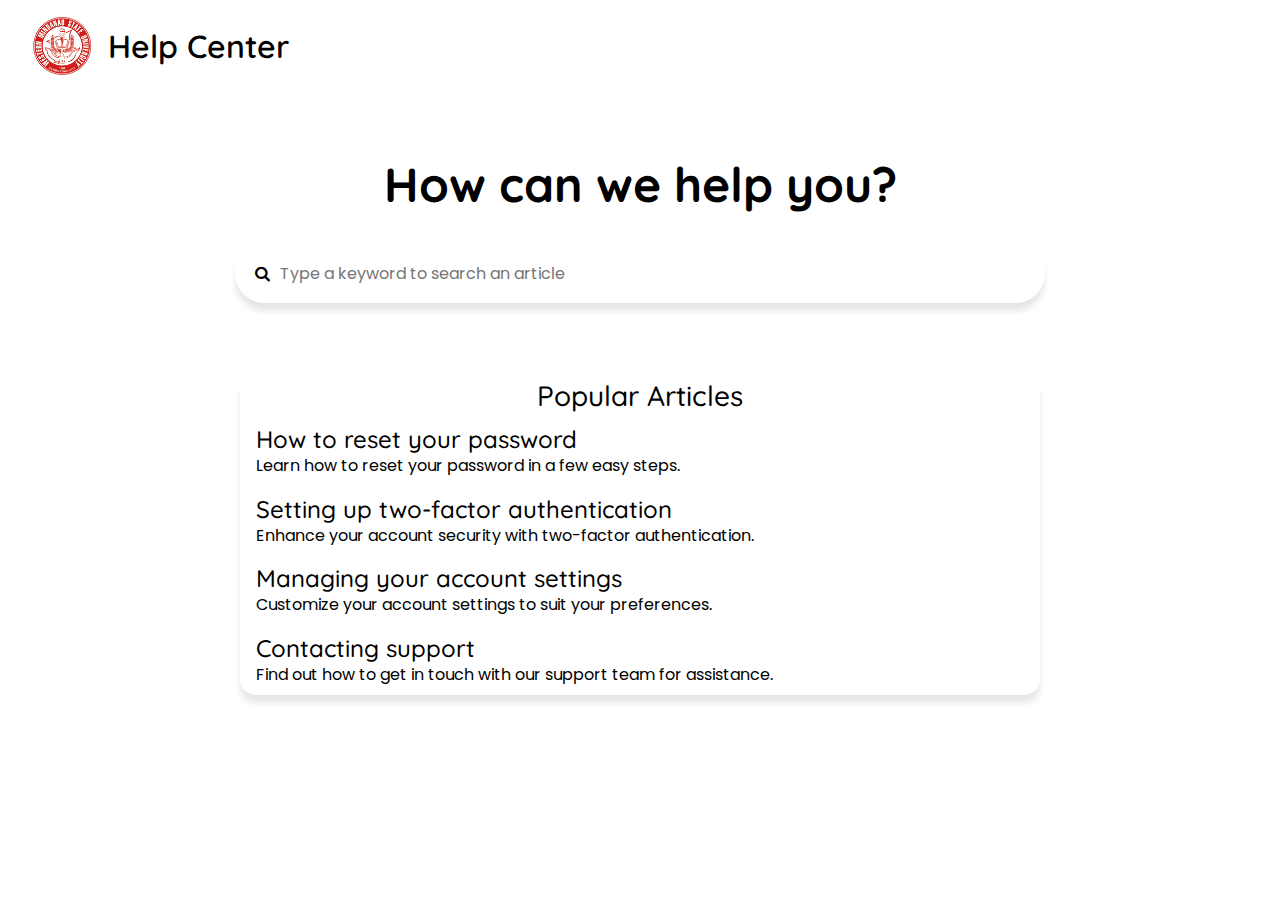
<file: index.html>
<!DOCTYPE html>
<html lang="en">
  <head>
    <meta charset="UTF-8" />
    <meta name="viewport" content="width=device-width, initial-scale=1.0" />
    <title>WMSU Help Center</title>
    <link rel="stylesheet" href="font/font-icons/css/font-icons.css" />

    <link rel="stylesheet" href="general.css" />
    <link rel="stylesheet" href="style.css">
    <link rel="shortcut icon" href="image/wmsu-logo.png" type="image/x-icon">
  </head>
  <body>
    <nav>
      <div class="logoDiv">
        <img src="image/wmsu-logo.png" alt="wmsu-logo" class="logo" />
        <h3>Help Center</h3>
      </div>
      <!-- <div class="actionBtns">
        
        <button class="searchBtn">
          <i class="icon-search"></i>
        </button>
      </div> -->
    </nav>
    <main>
      <section class="hero">
        <h1>How can we help you?</h1> 

        <div class="searchBar">
          <input type="text" placeholder="Type a keyword to search an article" />
          <i class="icon-search"></i>
        </div>

        <div class="popular-articles">
          <h4>Popular Articles</h4>
          <div class="articles">
            <a href="#" class="article">
              <h5>How to reset your password</h5>
              <p>Learn how to reset your password in a few easy steps.</p>
            </a>
            <a href="#" class="article">
              <h5>Setting up two-factor authentication</h5>
              <p>Enhance your account security with two-factor authentication.</p>
            </a>
            <a href="#" class="article">
              <h5>Managing your account settings</h5>
              <p>Customize your account settings to suit your preferences.</p>
            </a>
            <a href="#" class="article">
              <h5>Contacting support</h5>
              <p>Find out how to get in touch with our support team for assistance.</p>
            </a>
          </div>
      </section>
    </main>
  </body>
</html>
</file>
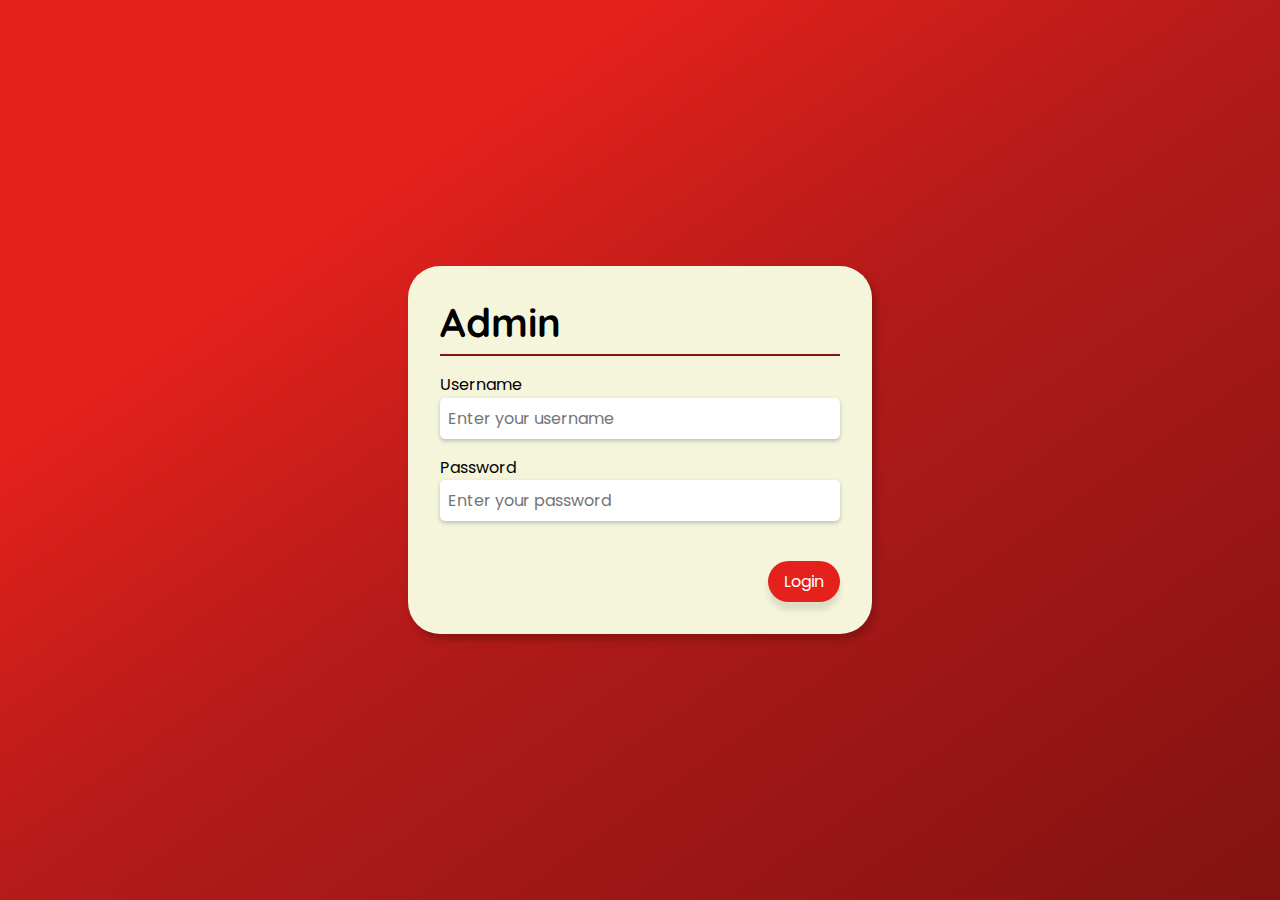
<file: admin/index.html>
<!DOCTYPE html>
<html lang="en">
  <head>
    <meta charset="UTF-8" />
    <meta name="viewport" content="width=device-width, initial-scale=1.0" />
    <title>Admin - Login</title>
    <link rel="stylesheet" href="../general.css" />
    <link rel="stylesheet" href="style.css" />
  </head>
  <body>
    <main>
      <div class="login-container">
        <h2>Admin</h2>
        <form action="#" method="post">
          <div class="input-group">
            <label for="username">Username</label>
            <input
              type="text"
              id="username"
              name="username"
              placeholder="Enter your username"
              required
            />
          </div>
          <div class="input-group">
            <label for="password">Password</label>
            <input
              type="password"
              id="password"
              name="password"
              placeholder="Enter your password"
              required
            />
          </div>
          <div class="btn">
            <button type="submit" class="login-btn">Login</button>
          </div>
        </form>
      </div>
    </main>
  </body>
</html>
</file>
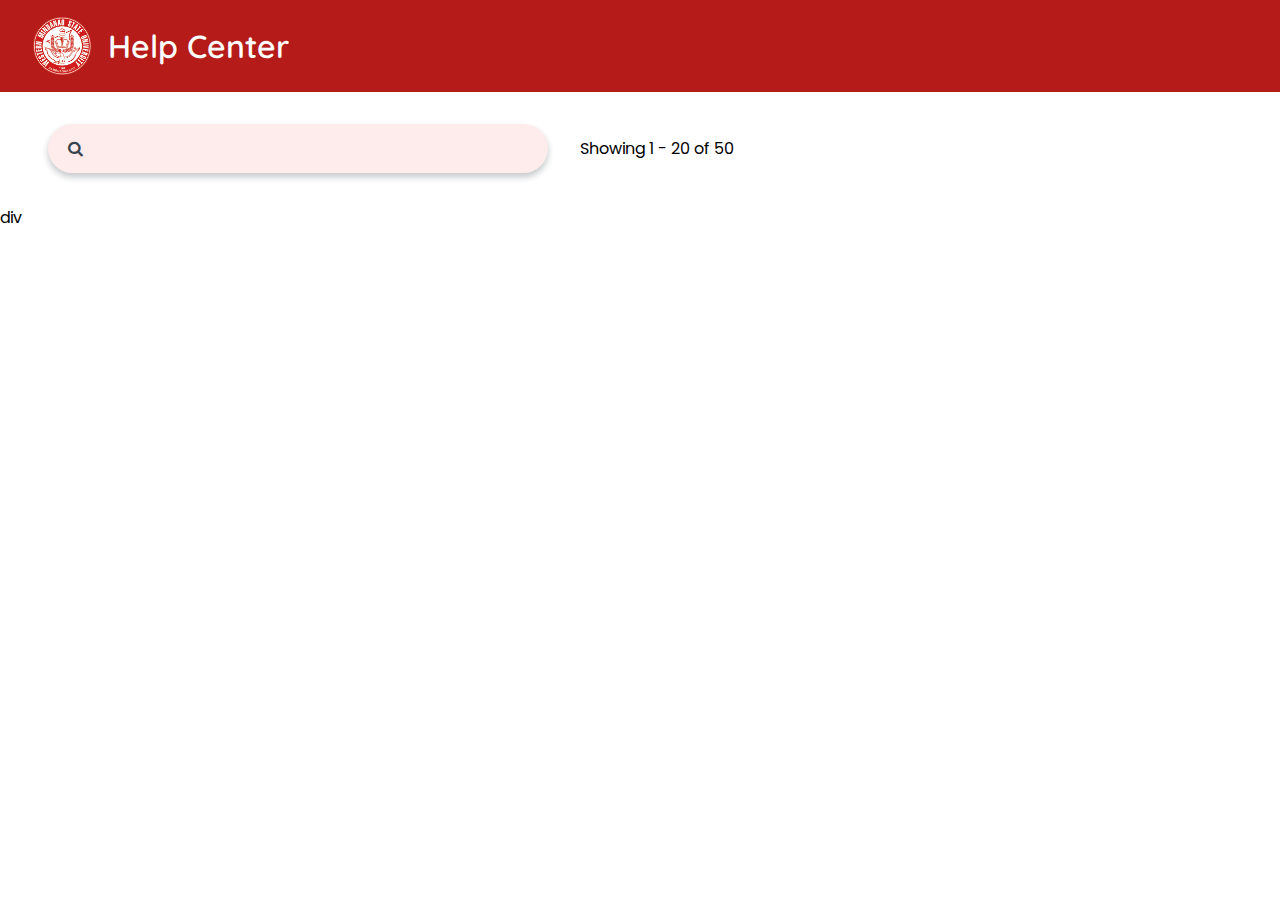
<file: list-display/index.html>
<!DOCTYPE html>
<html lang="en">
  <head>
    <meta charset="UTF-8" />
    <meta name="viewport" content="width=device-width, initial-scale=1.0" />
    <title>Document</title>

    <link rel="stylesheet" href="../general.css" />
    <link rel="stylesheet" href="../nav.css" />
    <link rel="stylesheet" href="../font/font-icons/css/font-icons.css" />
    <link rel="stylesheet" href="style.css" />
  </head>
  <body>
    <nav>
      <div class="logoDiv">
        <img src="../image/wmsu-logo.png" alt="wmsu-logo" class="logo" />
        <h3>Help Center</h3>
      </div>
      <!-- <div class="actionBtns">
        <button class="searchBtn">
          <i class="icon-search"></i>
        </button>
      </div> -->
    </nav>
    <main>
      <div class="searchDiv">
        <div class="searchBar">
          <input type="text" name="search" id="search" />
          <i class="icon-search"></i>
        </div>
        <p>Showing 1 - 20 of 50</p>
      </div>

      div
    </main>
  </body>
</html>
</file>
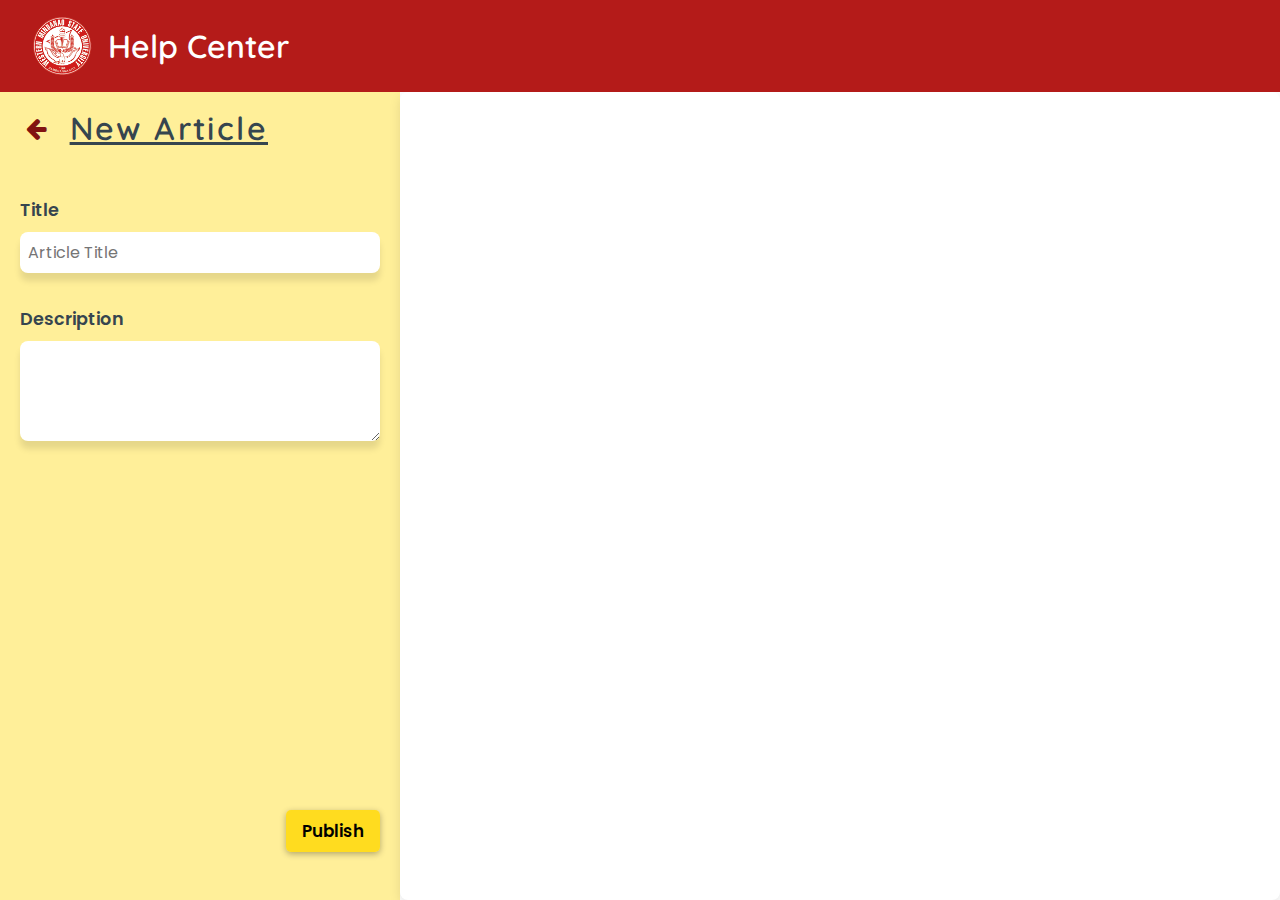
<file: admin/article-editor/index.html>
<!DOCTYPE html>
<html lang="en">
  <head>
    <meta charset="UTF-8" />
    <meta name="viewport" content="width=device-width, initial-scale=1.0" />
    <title>Editor</title>
    <!-- Include Quill's CSS -->
    <link
      href="https://cdn.quilljs.com/1.3.6/quill.snow.css"
      rel="stylesheet"
    />
    <link rel="stylesheet" href="../../general.css" />
    <link rel="stylesheet" href="../../nav.css" />
    <link rel="stylesheet" href="../../font/font-icons/css/font-icons.css" />
    <link rel="stylesheet" href="style.css" />
  </head>
  <body>
    <nav>
      <div class="logoDiv">
        <img src="../../image/wmsu-logo.png" alt="wmsu-logo" class="logo" />
        <h3>Help Center</h3>
      </div>
      <!-- <div class="actionBtns">
        <button class="searchBtn">
          <i class="icon-search"></i>
        </button>
      </div> -->
    </nav>
    <main>
      <div class="container">
        <section class="basics-section">
          <div class="subheader">
            <button type="button" id="backBtn">
              <i class="icon-left-big"></i>
            </button>
            <h3>New Article</h3>
          </div>
          <form action="#" method="post">
            <div class="input-group">
              <label for="title-article">Title</label>
              <input
                type="text"
                name="title-article"
                id="title-article"
                placeholder="Article Title"
              />
            </div>
            <div class="input-group">
              <label for="desc-article">Description</label>
              <textarea name="desc-article" id="desc-article"></textarea>
            </div>
          </form>
          <div class="actionBtns">
            <button type="button" id="publishBtn">Publish</button>
          </div>
        </section>
        <section class="editor-section">
          <div class="document-container">
            <!-- Wrap the editor in a form element -->
            <form id="article-form" action="/submit-article" method="post">
              <!-- The Quill editor container -->
              <div
                id="editor-container"
                aria-placeholder="Type Anything..."
              ></div>
              <!-- Submit button -->
            </form>
          </div>
        </section>
      </div>
    </main>

    <!-- Include Quill's JavaScript -->
    <script src="https://cdn.quilljs.com/1.3.6/quill.js"></script>
    <script>
      console.log("Screen width:", window.innerWidth + "px");
      const docContainer = document.querySelector(".document-container");
      const nav = document.querySelector("nav");
      if (docContainer && nav) {
        const newWidth = Math.max(window.innerWidth - 400, 200); // Prevents negative/too small width
        docContainer.style.width = newWidth + "px";
        const navHeight = nav.offsetHeight;
        const newHeight = Math.max(window.innerHeight - navHeight, 100); // Prevents negative/too small height
        docContainer.style.height = newHeight + "px";
      }
      // --- IMPORTANT: The order of script tags matters. Quill must be loaded first. ---

      // Customized toolbar options
      // Only include the features we want to keep
      var toolbarOptions = [
        ["bold", "italic", "underline"],
        [{ header: [1, 2, false] }],
        [{ align: [] }],
        [{ indent: "-1" }, { indent: "+1" }],
        ["image"],
      ];

      var quill = new Quill("#editor-container", {
        modules: {
          toolbar: {
            container: toolbarOptions,
            handlers: {
              image: selectLocalImage,
            },
          },
        },
        theme: "snow",
      });

      // Get the Quill editor element
      const editorContainer = document.querySelector(".ql-editor");

      // Function to handle the auto-scrolling
      function scrollToCursor() {
        const selection = quill.getSelection();
        if (selection) {
          const range = selection.index;
          const bounds = quill.getBounds(range);

          // Get the container's vertical scroll position and height
          const containerScrollTop = editorContainer.scrollTop;
          const containerHeight = editorContainer.clientHeight;

          // Calculate the position of the cursor relative to the container
          const cursorTop = bounds.top + containerScrollTop;
          const cursorBottom = bounds.bottom + containerScrollTop;

          // If the cursor is below the visible area, scroll down
          if (cursorBottom > containerScrollTop + containerHeight) {
            editorContainer.scrollTop = cursorBottom - containerHeight;
          }
          // If the cursor is above the visible area, scroll up
          else if (cursorTop < containerScrollTop) {
            editorContainer.scrollTop = cursorTop;
          }
        }
      }

      // Attach the function to Quill's text-change event
      quill.on("text-change", scrollToCursor);
      // --- Custom Image Handling Logic ---
      function selectLocalImage() {
        const input = document.createElement("input");
        input.setAttribute("type", "file");
        input.setAttribute("accept", "image/*");
        input.click();

        input.onchange = async () => {
          const file = input.files[0];
          if (file) {
            try {
              const reader = new FileReader();
              reader.onload = (e) => {
                const imageDataUrl = e.target.result;
                const range = quill.getSelection(true);
                quill.insertEmbed(range.index, "image", imageDataUrl);
                quill.setSelection(range.index + 1);
                //alert(
                //  "Image inserted! It will be submitted with the content as a data string."
                //);
              };
              reader.readAsDataURL(file);
            } catch (error) {
              console.error("Failed to insert image:", error);
              alert("Error inserting image. Please try again.");
            }
          }
        };
      }

      // --- Form Submission Logic (using fetch API) ---
      document
        .getElementById("article-form")
        .addEventListener("submit", async function (event) {
          // Prevent the default form submission
          event.preventDefault();

          // Get the HTML content from Quill
          let content = quill.root.innerHTML;

          // 1. Skim through content to find and upload images
          const tempDiv = document.createElement("div");
          tempDiv.innerHTML = content;
          const images = tempDiv.querySelectorAll("img");

          if (images.length > 0) {
            alert("Uploading images first...");
            const uploadPromises = Array.from(images).map((img) => {
              const src = img.getAttribute("src");
              // Check if the image source is a Base64 data URL
              if (src && src.startsWith("data:")) {
                return uploadImageToServer(src).then((newUrl) => {
                  // Replace the old Base64 URL with the new server URL
                  img.setAttribute("src", newUrl);
                });
              }
              return Promise.resolve(); // Return a resolved promise for non-Base64 images
            });

            try {
              await Promise.all(uploadPromises);
              content = tempDiv.innerHTML; // Get the updated HTML with new URLs
              console.log(
                "All images uploaded and content updated with new URLs."
              );
            } catch (error) {
              console.error("Error during image upload phase:", error);
              alert(
                "An error occurred while uploading images. Submission aborted."
              );
              return; // Stop the submission process
            }
          } else {
            console.log("No images to upload. Submitting content directly.");
          }

          // 2. Submit the content (now with new image URLs)
          const data = {
            articleContent: content,
          };

          console.log("Submitting the final content:", data);

          try {
            const response = await fetch("/submit-article", {
              method: "POST",
              headers: {
                "Content-Type": "application/json",
              },
              body: JSON.stringify(data),
            });

            if (response.ok) {
              const result = await response.json();
              alert(
                "Content submitted successfully! Server response: " +
                  JSON.stringify(result)
              );
              console.log("Server response:", result);
            } else {
              alert("Submission failed. Server returned an error.");
              console.error("Submission failed with status:", response.status);
            }
          } catch (error) {
            alert("An error occurred during submission.");
            console.error("Submission error:", error);
          }
        });

      /**
       * IMPORTANT: This function now simulates an image upload to the server.
       * In a real application, you would make an API call here.
       * It accepts a Base64 string and returns a Promise that resolves with a public URL.
       * @param {string} base64Data - The Base64 string of the image.
       * @returns {Promise<string>} - A promise that resolves with the public URL of the uploaded image.
       */
      async function uploadImageToServer(base64Data) {
        console.log("Simulating Base64 upload to server...");

        // --- REAL-WORLD IMPLEMENTATION: ---
        // const response = await fetch('/api/upload-image-base64', {
        //     method: 'POST',
        //     headers: { 'Content-Type': 'application/json' },
        //     body: JSON.stringify({ image: base64Data })
        // });
        // if (!response.ok) throw new Error('Image upload failed.');
        // const result = await response.json();
        // return result.imageUrl; // Assuming API returns { imageUrl: '...' }

        // --- SIMULATED IMPLEMENTATION: ---
        // For this demo, we'll just return a placeholder URL.
        // A real server would save the file and return its public URL.
        return new Promise((resolve) => {
          setTimeout(() => {
            const randomId = Math.random().toString(36).substr(2, 9);
            const placeholderUrl = `https://placehold.co/400x250/50C878/FFFFFF?text=Uploaded+Image`;
            console.log(`Simulated server response: ${placeholderUrl}`);
            resolve(placeholderUrl);
          }, 1500); // Simulate network delay
        });
      }
    </script>
  </body>
</html>
</file>
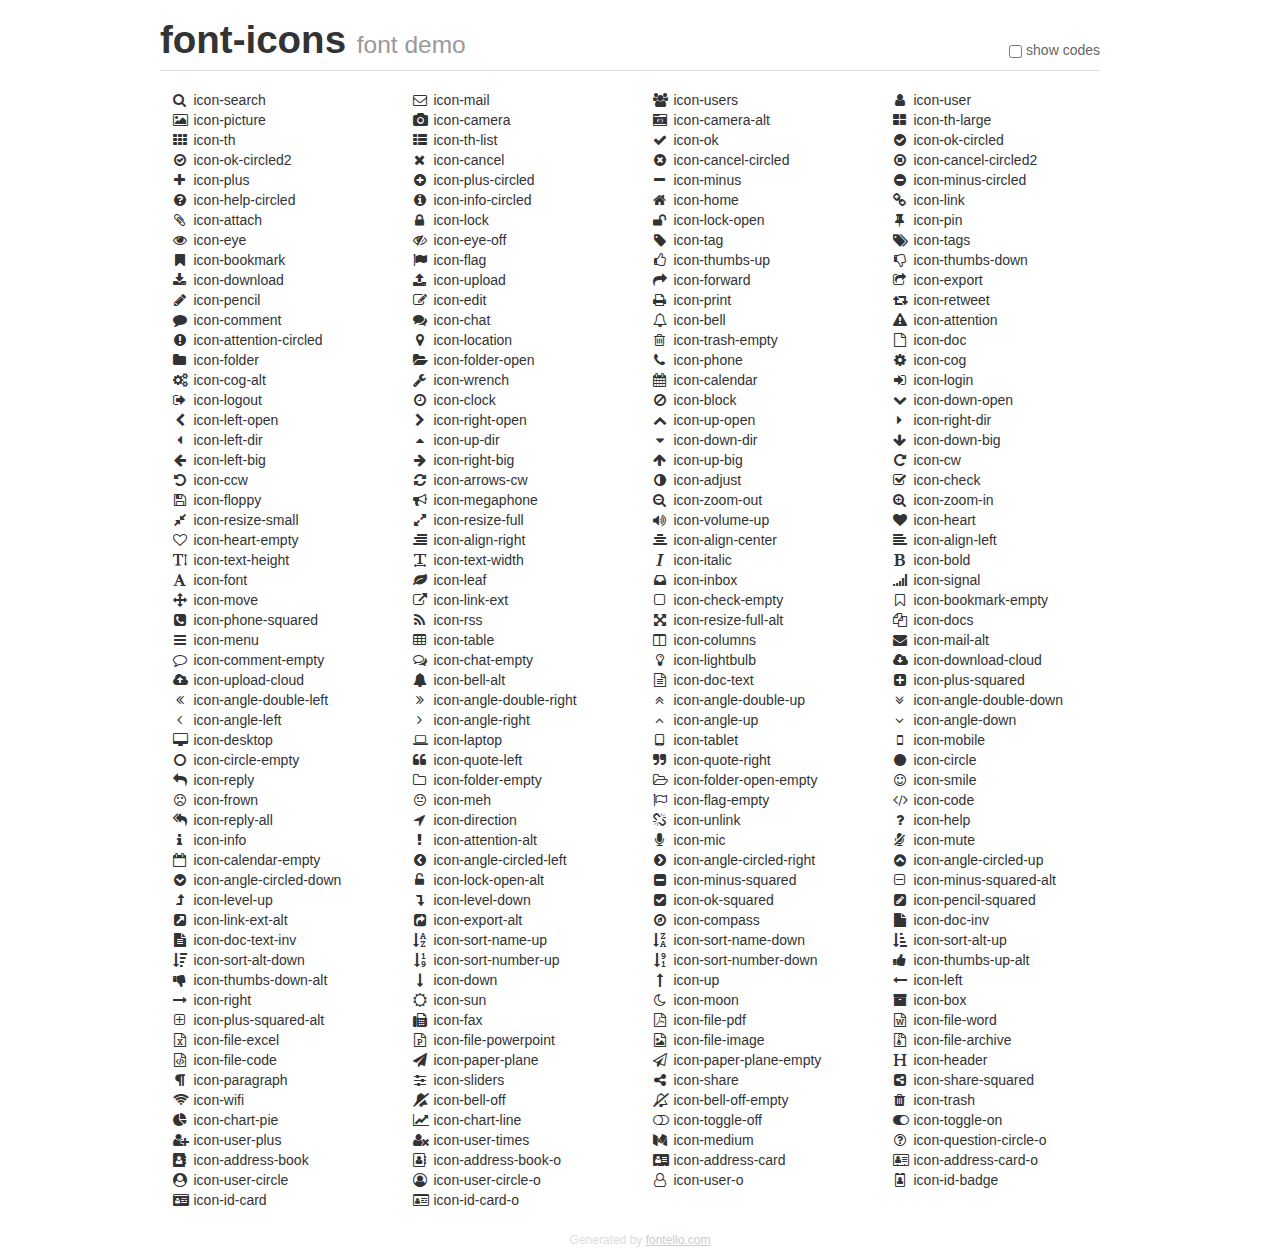
<file: font/font-icons/demo.html>
<!DOCTYPE html>
<html>
  <head>
  <!--[if lt IE 9]><script language="javascript" type="text/javascript" src="//html5shim.googlecode.com/svn/trunk/html5.js"></script><![endif]-->
  <meta charset="UTF-8">
  <style>
    html {
      font-size: 100%;
      -webkit-text-size-adjust: 100%;
      -ms-text-size-adjust: 100%;
    }
    a:focus {
      outline: thin dotted #333;
      outline: 5px auto -webkit-focus-ring-color;
      outline-offset: -2px;
    }
    a:hover,
    a:active {
      outline: 0;
    }
    input {
      margin: 0;
      font-size: 100%;
      vertical-align: middle;
      *overflow: visible;
      line-height: normal;
    }
    input::-moz-focus-inner {
      padding: 0;
      border: 0;
    }
    body {
      margin: 0;
      font-family: "Helvetica Neue", Helvetica, Arial, sans-serif;
      font-size: 14px;
      line-height: 20px;
      color: #333;
      background-color: #fff;
    }
    a {
      color: #08c;
      text-decoration: none;
    }
    a:hover {
      color: #005580;
      text-decoration: underline;
    }
    .row {
      margin-left: -20px;
      *zoom: 1;
    }
    .row:before,
    .row:after {
      display: table;
      content: "";
      line-height: 0;
    }
    .row:after {
      clear: both;
    }
    .span3 {
      float: left;
      min-height: 1px;
      margin-left: 20px;
      width: 220px;
    }
    .container {
      width: 940px;
      margin-right: auto;
      margin-left: auto;
      *zoom: 1;
    }
    .container:before,
    .container:after {
      display: table;
      content: "";
      line-height: 0;
    }
    .container:after {
      clear: both;
    }
    small {
      font-size: 85%;
    }
    h1 {
      margin: 10px 0;
      font-family: inherit;
      font-weight: bold;
      line-height: 20px;
      color: inherit;
      text-rendering: optimizelegibility;
      line-height: 40px;
      font-size: 38.5px;
    }
    h1 small {
      font-weight: normal;
      line-height: 1;
      color: #999;
      font-size: 24.5px;
    }

    body {
      margin-top: 90px;
    }
    .header {
      position: fixed;
      top: 0;
      left: 50%;
      margin-left: -480px;
      background-color: #fff;
      border-bottom: 1px solid #ddd;
      padding-top: 10px;
      z-index: 10;
    }
    .footer {
      color: #ddd;
      font-size: 12px;
      text-align: center;
      margin-top: 20px;
    }
    .footer a {
      color: #ccc;
      text-decoration: underline;
    }
    .the-icons {
      font-size: 14px;
      line-height: 24px;
    }
    .switch {
      position: absolute;
      right: 0;
      bottom: 10px;
      color: #666;
    }
    .switch input {
      margin-right: 0.3em;
    }
    .codesOn .i-name {
      display: none;
    }
    .codesOn .i-code {
      display: inline;
    }
    .i-code {
      display: none;
    }
    @font-face {
      font-family: 'font-icons';
      src: url('./font/font-icons.eot?43363536');
      src: url('./font/font-icons.eot?43363536#iefix') format('embedded-opentype'),
           url('./font/font-icons.woff?43363536') format('woff'),
           url('./font/font-icons.ttf?43363536') format('truetype'),
           url('./font/font-icons.svg?43363536#font-icons') format('svg');
      font-weight: normal;
      font-style: normal;
    }
    .demo-icon {
      font-family: "font-icons";
      font-style: normal;
      font-weight: normal;
      speak: never;
     
      display: inline-block;
      text-decoration: inherit;
      width: 1em;
      margin-right: .2em;
      text-align: center;
      /* opacity: .8; */
     
      /* For safety - reset parent styles, that can break glyph codes*/
      font-variant: normal;
      text-transform: none;
     
      /* fix buttons height, for twitter bootstrap */
      line-height: 1em;
     
      /* Animation center compensation - margins should be symmetric */
      /* remove if not needed */
      margin-left: .2em;
     
      /* You can be more comfortable with increased icons size */
      /* font-size: 120%; */
     
      /* Font smoothing. That was taken from TWBS */
      -webkit-font-smoothing: antialiased;
      -moz-osx-font-smoothing: grayscale;
     
      /* Uncomment for 3D effect */
      /* text-shadow: 1px 1px 1px rgba(127, 127, 127, 0.3); */
    }
    </style>
    <link rel="stylesheet" href="css/animation.css"><!--[if IE 7]><link rel="stylesheet" href="css/" + font.fontname + "-ie7.css"><![endif]-->
    <script>
      function toggleCodes(on) {
        var obj = document.getElementById('icons');
      
        if (on) {
          obj.className += ' codesOn';
        } else {
          obj.className = obj.className.replace(' codesOn', '');
        }
      }
    </script>
  </head>
  <body>
    <div class="container header">
      <h1>font-icons <small>font demo</small></h1>
      <label class="switch">
        <input type="checkbox" onclick="toggleCodes(this.checked)">show codes
      </label>
    </div>
    <div class="container" id="icons">
      <div class="row">
        <div class="span3" title="Code: 0xe800">
          <i class="demo-icon icon-search">&#xe800;</i> <span class="i-name">icon-search</span><span class="i-code">0xe800</span>
        </div>
        <div class="span3" title="Code: 0xe801">
          <i class="demo-icon icon-mail">&#xe801;</i> <span class="i-name">icon-mail</span><span class="i-code">0xe801</span>
        </div>
        <div class="span3" title="Code: 0xe802">
          <i class="demo-icon icon-users">&#xe802;</i> <span class="i-name">icon-users</span><span class="i-code">0xe802</span>
        </div>
        <div class="span3" title="Code: 0xe803">
          <i class="demo-icon icon-user">&#xe803;</i> <span class="i-name">icon-user</span><span class="i-code">0xe803</span>
        </div>
      </div>
      <div class="row">
        <div class="span3" title="Code: 0xe804">
          <i class="demo-icon icon-picture">&#xe804;</i> <span class="i-name">icon-picture</span><span class="i-code">0xe804</span>
        </div>
        <div class="span3" title="Code: 0xe805">
          <i class="demo-icon icon-camera">&#xe805;</i> <span class="i-name">icon-camera</span><span class="i-code">0xe805</span>
        </div>
        <div class="span3" title="Code: 0xe806">
          <i class="demo-icon icon-camera-alt">&#xe806;</i> <span class="i-name">icon-camera-alt</span><span class="i-code">0xe806</span>
        </div>
        <div class="span3" title="Code: 0xe807">
          <i class="demo-icon icon-th-large">&#xe807;</i> <span class="i-name">icon-th-large</span><span class="i-code">0xe807</span>
        </div>
      </div>
      <div class="row">
        <div class="span3" title="Code: 0xe808">
          <i class="demo-icon icon-th">&#xe808;</i> <span class="i-name">icon-th</span><span class="i-code">0xe808</span>
        </div>
        <div class="span3" title="Code: 0xe809">
          <i class="demo-icon icon-th-list">&#xe809;</i> <span class="i-name">icon-th-list</span><span class="i-code">0xe809</span>
        </div>
        <div class="span3" title="Code: 0xe80a">
          <i class="demo-icon icon-ok">&#xe80a;</i> <span class="i-name">icon-ok</span><span class="i-code">0xe80a</span>
        </div>
        <div class="span3" title="Code: 0xe80b">
          <i class="demo-icon icon-ok-circled">&#xe80b;</i> <span class="i-name">icon-ok-circled</span><span class="i-code">0xe80b</span>
        </div>
      </div>
      <div class="row">
        <div class="span3" title="Code: 0xe80c">
          <i class="demo-icon icon-ok-circled2">&#xe80c;</i> <span class="i-name">icon-ok-circled2</span><span class="i-code">0xe80c</span>
        </div>
        <div class="span3" title="Code: 0xe80d">
          <i class="demo-icon icon-cancel">&#xe80d;</i> <span class="i-name">icon-cancel</span><span class="i-code">0xe80d</span>
        </div>
        <div class="span3" title="Code: 0xe80e">
          <i class="demo-icon icon-cancel-circled">&#xe80e;</i> <span class="i-name">icon-cancel-circled</span><span class="i-code">0xe80e</span>
        </div>
        <div class="span3" title="Code: 0xe80f">
          <i class="demo-icon icon-cancel-circled2">&#xe80f;</i> <span class="i-name">icon-cancel-circled2</span><span class="i-code">0xe80f</span>
        </div>
      </div>
      <div class="row">
        <div class="span3" title="Code: 0xe810">
          <i class="demo-icon icon-plus">&#xe810;</i> <span class="i-name">icon-plus</span><span class="i-code">0xe810</span>
        </div>
        <div class="span3" title="Code: 0xe811">
          <i class="demo-icon icon-plus-circled">&#xe811;</i> <span class="i-name">icon-plus-circled</span><span class="i-code">0xe811</span>
        </div>
        <div class="span3" title="Code: 0xe812">
          <i class="demo-icon icon-minus">&#xe812;</i> <span class="i-name">icon-minus</span><span class="i-code">0xe812</span>
        </div>
        <div class="span3" title="Code: 0xe813">
          <i class="demo-icon icon-minus-circled">&#xe813;</i> <span class="i-name">icon-minus-circled</span><span class="i-code">0xe813</span>
        </div>
      </div>
      <div class="row">
        <div class="span3" title="Code: 0xe814">
          <i class="demo-icon icon-help-circled">&#xe814;</i> <span class="i-name">icon-help-circled</span><span class="i-code">0xe814</span>
        </div>
        <div class="span3" title="Code: 0xe815">
          <i class="demo-icon icon-info-circled">&#xe815;</i> <span class="i-name">icon-info-circled</span><span class="i-code">0xe815</span>
        </div>
        <div class="span3" title="Code: 0xe816">
          <i class="demo-icon icon-home">&#xe816;</i> <span class="i-name">icon-home</span><span class="i-code">0xe816</span>
        </div>
        <div class="span3" title="Code: 0xe817">
          <i class="demo-icon icon-link">&#xe817;</i> <span class="i-name">icon-link</span><span class="i-code">0xe817</span>
        </div>
      </div>
      <div class="row">
        <div class="span3" title="Code: 0xe818">
          <i class="demo-icon icon-attach">&#xe818;</i> <span class="i-name">icon-attach</span><span class="i-code">0xe818</span>
        </div>
        <div class="span3" title="Code: 0xe819">
          <i class="demo-icon icon-lock">&#xe819;</i> <span class="i-name">icon-lock</span><span class="i-code">0xe819</span>
        </div>
        <div class="span3" title="Code: 0xe81a">
          <i class="demo-icon icon-lock-open">&#xe81a;</i> <span class="i-name">icon-lock-open</span><span class="i-code">0xe81a</span>
        </div>
        <div class="span3" title="Code: 0xe81b">
          <i class="demo-icon icon-pin">&#xe81b;</i> <span class="i-name">icon-pin</span><span class="i-code">0xe81b</span>
        </div>
      </div>
      <div class="row">
        <div class="span3" title="Code: 0xe81c">
          <i class="demo-icon icon-eye">&#xe81c;</i> <span class="i-name">icon-eye</span><span class="i-code">0xe81c</span>
        </div>
        <div class="span3" title="Code: 0xe81d">
          <i class="demo-icon icon-eye-off">&#xe81d;</i> <span class="i-name">icon-eye-off</span><span class="i-code">0xe81d</span>
        </div>
        <div class="span3" title="Code: 0xe81e">
          <i class="demo-icon icon-tag">&#xe81e;</i> <span class="i-name">icon-tag</span><span class="i-code">0xe81e</span>
        </div>
        <div class="span3" title="Code: 0xe81f">
          <i class="demo-icon icon-tags">&#xe81f;</i> <span class="i-name">icon-tags</span><span class="i-code">0xe81f</span>
        </div>
      </div>
      <div class="row">
        <div class="span3" title="Code: 0xe820">
          <i class="demo-icon icon-bookmark">&#xe820;</i> <span class="i-name">icon-bookmark</span><span class="i-code">0xe820</span>
        </div>
        <div class="span3" title="Code: 0xe821">
          <i class="demo-icon icon-flag">&#xe821;</i> <span class="i-name">icon-flag</span><span class="i-code">0xe821</span>
        </div>
        <div class="span3" title="Code: 0xe822">
          <i class="demo-icon icon-thumbs-up">&#xe822;</i> <span class="i-name">icon-thumbs-up</span><span class="i-code">0xe822</span>
        </div>
        <div class="span3" title="Code: 0xe823">
          <i class="demo-icon icon-thumbs-down">&#xe823;</i> <span class="i-name">icon-thumbs-down</span><span class="i-code">0xe823</span>
        </div>
      </div>
      <div class="row">
        <div class="span3" title="Code: 0xe824">
          <i class="demo-icon icon-download">&#xe824;</i> <span class="i-name">icon-download</span><span class="i-code">0xe824</span>
        </div>
        <div class="span3" title="Code: 0xe825">
          <i class="demo-icon icon-upload">&#xe825;</i> <span class="i-name">icon-upload</span><span class="i-code">0xe825</span>
        </div>
        <div class="span3" title="Code: 0xe826">
          <i class="demo-icon icon-forward">&#xe826;</i> <span class="i-name">icon-forward</span><span class="i-code">0xe826</span>
        </div>
        <div class="span3" title="Code: 0xe827">
          <i class="demo-icon icon-export">&#xe827;</i> <span class="i-name">icon-export</span><span class="i-code">0xe827</span>
        </div>
      </div>
      <div class="row">
        <div class="span3" title="Code: 0xe828">
          <i class="demo-icon icon-pencil">&#xe828;</i> <span class="i-name">icon-pencil</span><span class="i-code">0xe828</span>
        </div>
        <div class="span3" title="Code: 0xe829">
          <i class="demo-icon icon-edit">&#xe829;</i> <span class="i-name">icon-edit</span><span class="i-code">0xe829</span>
        </div>
        <div class="span3" title="Code: 0xe82a">
          <i class="demo-icon icon-print">&#xe82a;</i> <span class="i-name">icon-print</span><span class="i-code">0xe82a</span>
        </div>
        <div class="span3" title="Code: 0xe82b">
          <i class="demo-icon icon-retweet">&#xe82b;</i> <span class="i-name">icon-retweet</span><span class="i-code">0xe82b</span>
        </div>
      </div>
      <div class="row">
        <div class="span3" title="Code: 0xe82c">
          <i class="demo-icon icon-comment">&#xe82c;</i> <span class="i-name">icon-comment</span><span class="i-code">0xe82c</span>
        </div>
        <div class="span3" title="Code: 0xe82d">
          <i class="demo-icon icon-chat">&#xe82d;</i> <span class="i-name">icon-chat</span><span class="i-code">0xe82d</span>
        </div>
        <div class="span3" title="Code: 0xe82e">
          <i class="demo-icon icon-bell">&#xe82e;</i> <span class="i-name">icon-bell</span><span class="i-code">0xe82e</span>
        </div>
        <div class="span3" title="Code: 0xe82f">
          <i class="demo-icon icon-attention">&#xe82f;</i> <span class="i-name">icon-attention</span><span class="i-code">0xe82f</span>
        </div>
      </div>
      <div class="row">
        <div class="span3" title="Code: 0xe830">
          <i class="demo-icon icon-attention-circled">&#xe830;</i> <span class="i-name">icon-attention-circled</span><span class="i-code">0xe830</span>
        </div>
        <div class="span3" title="Code: 0xe831">
          <i class="demo-icon icon-location">&#xe831;</i> <span class="i-name">icon-location</span><span class="i-code">0xe831</span>
        </div>
        <div class="span3" title="Code: 0xe832">
          <i class="demo-icon icon-trash-empty">&#xe832;</i> <span class="i-name">icon-trash-empty</span><span class="i-code">0xe832</span>
        </div>
        <div class="span3" title="Code: 0xe833">
          <i class="demo-icon icon-doc">&#xe833;</i> <span class="i-name">icon-doc</span><span class="i-code">0xe833</span>
        </div>
      </div>
      <div class="row">
        <div class="span3" title="Code: 0xe834">
          <i class="demo-icon icon-folder">&#xe834;</i> <span class="i-name">icon-folder</span><span class="i-code">0xe834</span>
        </div>
        <div class="span3" title="Code: 0xe835">
          <i class="demo-icon icon-folder-open">&#xe835;</i> <span class="i-name">icon-folder-open</span><span class="i-code">0xe835</span>
        </div>
        <div class="span3" title="Code: 0xe836">
          <i class="demo-icon icon-phone">&#xe836;</i> <span class="i-name">icon-phone</span><span class="i-code">0xe836</span>
        </div>
        <div class="span3" title="Code: 0xe837">
          <i class="demo-icon icon-cog">&#xe837;</i> <span class="i-name">icon-cog</span><span class="i-code">0xe837</span>
        </div>
      </div>
      <div class="row">
        <div class="span3" title="Code: 0xe838">
          <i class="demo-icon icon-cog-alt">&#xe838;</i> <span class="i-name">icon-cog-alt</span><span class="i-code">0xe838</span>
        </div>
        <div class="span3" title="Code: 0xe839">
          <i class="demo-icon icon-wrench">&#xe839;</i> <span class="i-name">icon-wrench</span><span class="i-code">0xe839</span>
        </div>
        <div class="span3" title="Code: 0xe83a">
          <i class="demo-icon icon-calendar">&#xe83a;</i> <span class="i-name">icon-calendar</span><span class="i-code">0xe83a</span>
        </div>
        <div class="span3" title="Code: 0xe83b">
          <i class="demo-icon icon-login">&#xe83b;</i> <span class="i-name">icon-login</span><span class="i-code">0xe83b</span>
        </div>
      </div>
      <div class="row">
        <div class="span3" title="Code: 0xe83c">
          <i class="demo-icon icon-logout">&#xe83c;</i> <span class="i-name">icon-logout</span><span class="i-code">0xe83c</span>
        </div>
        <div class="span3" title="Code: 0xe83d">
          <i class="demo-icon icon-clock">&#xe83d;</i> <span class="i-name">icon-clock</span><span class="i-code">0xe83d</span>
        </div>
        <div class="span3" title="Code: 0xe83e">
          <i class="demo-icon icon-block">&#xe83e;</i> <span class="i-name">icon-block</span><span class="i-code">0xe83e</span>
        </div>
        <div class="span3" title="Code: 0xe83f">
          <i class="demo-icon icon-down-open">&#xe83f;</i> <span class="i-name">icon-down-open</span><span class="i-code">0xe83f</span>
        </div>
      </div>
      <div class="row">
        <div class="span3" title="Code: 0xe840">
          <i class="demo-icon icon-left-open">&#xe840;</i> <span class="i-name">icon-left-open</span><span class="i-code">0xe840</span>
        </div>
        <div class="span3" title="Code: 0xe841">
          <i class="demo-icon icon-right-open">&#xe841;</i> <span class="i-name">icon-right-open</span><span class="i-code">0xe841</span>
        </div>
        <div class="span3" title="Code: 0xe842">
          <i class="demo-icon icon-up-open">&#xe842;</i> <span class="i-name">icon-up-open</span><span class="i-code">0xe842</span>
        </div>
        <div class="span3" title="Code: 0xe843">
          <i class="demo-icon icon-right-dir">&#xe843;</i> <span class="i-name">icon-right-dir</span><span class="i-code">0xe843</span>
        </div>
      </div>
      <div class="row">
        <div class="span3" title="Code: 0xe844">
          <i class="demo-icon icon-left-dir">&#xe844;</i> <span class="i-name">icon-left-dir</span><span class="i-code">0xe844</span>
        </div>
        <div class="span3" title="Code: 0xe845">
          <i class="demo-icon icon-up-dir">&#xe845;</i> <span class="i-name">icon-up-dir</span><span class="i-code">0xe845</span>
        </div>
        <div class="span3" title="Code: 0xe846">
          <i class="demo-icon icon-down-dir">&#xe846;</i> <span class="i-name">icon-down-dir</span><span class="i-code">0xe846</span>
        </div>
        <div class="span3" title="Code: 0xe847">
          <i class="demo-icon icon-down-big">&#xe847;</i> <span class="i-name">icon-down-big</span><span class="i-code">0xe847</span>
        </div>
      </div>
      <div class="row">
        <div class="span3" title="Code: 0xe848">
          <i class="demo-icon icon-left-big">&#xe848;</i> <span class="i-name">icon-left-big</span><span class="i-code">0xe848</span>
        </div>
        <div class="span3" title="Code: 0xe849">
          <i class="demo-icon icon-right-big">&#xe849;</i> <span class="i-name">icon-right-big</span><span class="i-code">0xe849</span>
        </div>
        <div class="span3" title="Code: 0xe84a">
          <i class="demo-icon icon-up-big">&#xe84a;</i> <span class="i-name">icon-up-big</span><span class="i-code">0xe84a</span>
        </div>
        <div class="span3" title="Code: 0xe84b">
          <i class="demo-icon icon-cw">&#xe84b;</i> <span class="i-name">icon-cw</span><span class="i-code">0xe84b</span>
        </div>
      </div>
      <div class="row">
        <div class="span3" title="Code: 0xe84c">
          <i class="demo-icon icon-ccw">&#xe84c;</i> <span class="i-name">icon-ccw</span><span class="i-code">0xe84c</span>
        </div>
        <div class="span3" title="Code: 0xe84d">
          <i class="demo-icon icon-arrows-cw">&#xe84d;</i> <span class="i-name">icon-arrows-cw</span><span class="i-code">0xe84d</span>
        </div>
        <div class="span3" title="Code: 0xe84e">
          <i class="demo-icon icon-adjust">&#xe84e;</i> <span class="i-name">icon-adjust</span><span class="i-code">0xe84e</span>
        </div>
        <div class="span3" title="Code: 0xe84f">
          <i class="demo-icon icon-check">&#xe84f;</i> <span class="i-name">icon-check</span><span class="i-code">0xe84f</span>
        </div>
      </div>
      <div class="row">
        <div class="span3" title="Code: 0xe850">
          <i class="demo-icon icon-floppy">&#xe850;</i> <span class="i-name">icon-floppy</span><span class="i-code">0xe850</span>
        </div>
        <div class="span3" title="Code: 0xe851">
          <i class="demo-icon icon-megaphone">&#xe851;</i> <span class="i-name">icon-megaphone</span><span class="i-code">0xe851</span>
        </div>
        <div class="span3" title="Code: 0xe852">
          <i class="demo-icon icon-zoom-out">&#xe852;</i> <span class="i-name">icon-zoom-out</span><span class="i-code">0xe852</span>
        </div>
        <div class="span3" title="Code: 0xe853">
          <i class="demo-icon icon-zoom-in">&#xe853;</i> <span class="i-name">icon-zoom-in</span><span class="i-code">0xe853</span>
        </div>
      </div>
      <div class="row">
        <div class="span3" title="Code: 0xe854">
          <i class="demo-icon icon-resize-small">&#xe854;</i> <span class="i-name">icon-resize-small</span><span class="i-code">0xe854</span>
        </div>
        <div class="span3" title="Code: 0xe855">
          <i class="demo-icon icon-resize-full">&#xe855;</i> <span class="i-name">icon-resize-full</span><span class="i-code">0xe855</span>
        </div>
        <div class="span3" title="Code: 0xe856">
          <i class="demo-icon icon-volume-up">&#xe856;</i> <span class="i-name">icon-volume-up</span><span class="i-code">0xe856</span>
        </div>
        <div class="span3" title="Code: 0xe857">
          <i class="demo-icon icon-heart">&#xe857;</i> <span class="i-name">icon-heart</span><span class="i-code">0xe857</span>
        </div>
      </div>
      <div class="row">
        <div class="span3" title="Code: 0xe858">
          <i class="demo-icon icon-heart-empty">&#xe858;</i> <span class="i-name">icon-heart-empty</span><span class="i-code">0xe858</span>
        </div>
        <div class="span3" title="Code: 0xe859">
          <i class="demo-icon icon-align-right">&#xe859;</i> <span class="i-name">icon-align-right</span><span class="i-code">0xe859</span>
        </div>
        <div class="span3" title="Code: 0xe85a">
          <i class="demo-icon icon-align-center">&#xe85a;</i> <span class="i-name">icon-align-center</span><span class="i-code">0xe85a</span>
        </div>
        <div class="span3" title="Code: 0xe85b">
          <i class="demo-icon icon-align-left">&#xe85b;</i> <span class="i-name">icon-align-left</span><span class="i-code">0xe85b</span>
        </div>
      </div>
      <div class="row">
        <div class="span3" title="Code: 0xe85c">
          <i class="demo-icon icon-text-height">&#xe85c;</i> <span class="i-name">icon-text-height</span><span class="i-code">0xe85c</span>
        </div>
        <div class="span3" title="Code: 0xe85d">
          <i class="demo-icon icon-text-width">&#xe85d;</i> <span class="i-name">icon-text-width</span><span class="i-code">0xe85d</span>
        </div>
        <div class="span3" title="Code: 0xe85e">
          <i class="demo-icon icon-italic">&#xe85e;</i> <span class="i-name">icon-italic</span><span class="i-code">0xe85e</span>
        </div>
        <div class="span3" title="Code: 0xe85f">
          <i class="demo-icon icon-bold">&#xe85f;</i> <span class="i-name">icon-bold</span><span class="i-code">0xe85f</span>
        </div>
      </div>
      <div class="row">
        <div class="span3" title="Code: 0xe860">
          <i class="demo-icon icon-font">&#xe860;</i> <span class="i-name">icon-font</span><span class="i-code">0xe860</span>
        </div>
        <div class="span3" title="Code: 0xe861">
          <i class="demo-icon icon-leaf">&#xe861;</i> <span class="i-name">icon-leaf</span><span class="i-code">0xe861</span>
        </div>
        <div class="span3" title="Code: 0xe862">
          <i class="demo-icon icon-inbox">&#xe862;</i> <span class="i-name">icon-inbox</span><span class="i-code">0xe862</span>
        </div>
        <div class="span3" title="Code: 0xe863">
          <i class="demo-icon icon-signal">&#xe863;</i> <span class="i-name">icon-signal</span><span class="i-code">0xe863</span>
        </div>
      </div>
      <div class="row">
        <div class="span3" title="Code: 0xf047">
          <i class="demo-icon icon-move">&#xf047;</i> <span class="i-name">icon-move</span><span class="i-code">0xf047</span>
        </div>
        <div class="span3" title="Code: 0xf08e">
          <i class="demo-icon icon-link-ext">&#xf08e;</i> <span class="i-name">icon-link-ext</span><span class="i-code">0xf08e</span>
        </div>
        <div class="span3" title="Code: 0xf096">
          <i class="demo-icon icon-check-empty">&#xf096;</i> <span class="i-name">icon-check-empty</span><span class="i-code">0xf096</span>
        </div>
        <div class="span3" title="Code: 0xf097">
          <i class="demo-icon icon-bookmark-empty">&#xf097;</i> <span class="i-name">icon-bookmark-empty</span><span class="i-code">0xf097</span>
        </div>
      </div>
      <div class="row">
        <div class="span3" title="Code: 0xf098">
          <i class="demo-icon icon-phone-squared">&#xf098;</i> <span class="i-name">icon-phone-squared</span><span class="i-code">0xf098</span>
        </div>
        <div class="span3" title="Code: 0xf09e">
          <i class="demo-icon icon-rss">&#xf09e;</i> <span class="i-name">icon-rss</span><span class="i-code">0xf09e</span>
        </div>
        <div class="span3" title="Code: 0xf0b2">
          <i class="demo-icon icon-resize-full-alt">&#xf0b2;</i> <span class="i-name">icon-resize-full-alt</span><span class="i-code">0xf0b2</span>
        </div>
        <div class="span3" title="Code: 0xf0c5">
          <i class="demo-icon icon-docs">&#xf0c5;</i> <span class="i-name">icon-docs</span><span class="i-code">0xf0c5</span>
        </div>
      </div>
      <div class="row">
        <div class="span3" title="Code: 0xf0c9">
          <i class="demo-icon icon-menu">&#xf0c9;</i> <span class="i-name">icon-menu</span><span class="i-code">0xf0c9</span>
        </div>
        <div class="span3" title="Code: 0xf0ce">
          <i class="demo-icon icon-table">&#xf0ce;</i> <span class="i-name">icon-table</span><span class="i-code">0xf0ce</span>
        </div>
        <div class="span3" title="Code: 0xf0db">
          <i class="demo-icon icon-columns">&#xf0db;</i> <span class="i-name">icon-columns</span><span class="i-code">0xf0db</span>
        </div>
        <div class="span3" title="Code: 0xf0e0">
          <i class="demo-icon icon-mail-alt">&#xf0e0;</i> <span class="i-name">icon-mail-alt</span><span class="i-code">0xf0e0</span>
        </div>
      </div>
      <div class="row">
        <div class="span3" title="Code: 0xf0e5">
          <i class="demo-icon icon-comment-empty">&#xf0e5;</i> <span class="i-name">icon-comment-empty</span><span class="i-code">0xf0e5</span>
        </div>
        <div class="span3" title="Code: 0xf0e6">
          <i class="demo-icon icon-chat-empty">&#xf0e6;</i> <span class="i-name">icon-chat-empty</span><span class="i-code">0xf0e6</span>
        </div>
        <div class="span3" title="Code: 0xf0eb">
          <i class="demo-icon icon-lightbulb">&#xf0eb;</i> <span class="i-name">icon-lightbulb</span><span class="i-code">0xf0eb</span>
        </div>
        <div class="span3" title="Code: 0xf0ed">
          <i class="demo-icon icon-download-cloud">&#xf0ed;</i> <span class="i-name">icon-download-cloud</span><span class="i-code">0xf0ed</span>
        </div>
      </div>
      <div class="row">
        <div class="span3" title="Code: 0xf0ee">
          <i class="demo-icon icon-upload-cloud">&#xf0ee;</i> <span class="i-name">icon-upload-cloud</span><span class="i-code">0xf0ee</span>
        </div>
        <div class="span3" title="Code: 0xf0f3">
          <i class="demo-icon icon-bell-alt">&#xf0f3;</i> <span class="i-name">icon-bell-alt</span><span class="i-code">0xf0f3</span>
        </div>
        <div class="span3" title="Code: 0xf0f6">
          <i class="demo-icon icon-doc-text">&#xf0f6;</i> <span class="i-name">icon-doc-text</span><span class="i-code">0xf0f6</span>
        </div>
        <div class="span3" title="Code: 0xf0fe">
          <i class="demo-icon icon-plus-squared">&#xf0fe;</i> <span class="i-name">icon-plus-squared</span><span class="i-code">0xf0fe</span>
        </div>
      </div>
      <div class="row">
        <div class="span3" title="Code: 0xf100">
          <i class="demo-icon icon-angle-double-left">&#xf100;</i> <span class="i-name">icon-angle-double-left</span><span class="i-code">0xf100</span>
        </div>
        <div class="span3" title="Code: 0xf101">
          <i class="demo-icon icon-angle-double-right">&#xf101;</i> <span class="i-name">icon-angle-double-right</span><span class="i-code">0xf101</span>
        </div>
        <div class="span3" title="Code: 0xf102">
          <i class="demo-icon icon-angle-double-up">&#xf102;</i> <span class="i-name">icon-angle-double-up</span><span class="i-code">0xf102</span>
        </div>
        <div class="span3" title="Code: 0xf103">
          <i class="demo-icon icon-angle-double-down">&#xf103;</i> <span class="i-name">icon-angle-double-down</span><span class="i-code">0xf103</span>
        </div>
      </div>
      <div class="row">
        <div class="span3" title="Code: 0xf104">
          <i class="demo-icon icon-angle-left">&#xf104;</i> <span class="i-name">icon-angle-left</span><span class="i-code">0xf104</span>
        </div>
        <div class="span3" title="Code: 0xf105">
          <i class="demo-icon icon-angle-right">&#xf105;</i> <span class="i-name">icon-angle-right</span><span class="i-code">0xf105</span>
        </div>
        <div class="span3" title="Code: 0xf106">
          <i class="demo-icon icon-angle-up">&#xf106;</i> <span class="i-name">icon-angle-up</span><span class="i-code">0xf106</span>
        </div>
        <div class="span3" title="Code: 0xf107">
          <i class="demo-icon icon-angle-down">&#xf107;</i> <span class="i-name">icon-angle-down</span><span class="i-code">0xf107</span>
        </div>
      </div>
      <div class="row">
        <div class="span3" title="Code: 0xf108">
          <i class="demo-icon icon-desktop">&#xf108;</i> <span class="i-name">icon-desktop</span><span class="i-code">0xf108</span>
        </div>
        <div class="span3" title="Code: 0xf109">
          <i class="demo-icon icon-laptop">&#xf109;</i> <span class="i-name">icon-laptop</span><span class="i-code">0xf109</span>
        </div>
        <div class="span3" title="Code: 0xf10a">
          <i class="demo-icon icon-tablet">&#xf10a;</i> <span class="i-name">icon-tablet</span><span class="i-code">0xf10a</span>
        </div>
        <div class="span3" title="Code: 0xf10b">
          <i class="demo-icon icon-mobile">&#xf10b;</i> <span class="i-name">icon-mobile</span><span class="i-code">0xf10b</span>
        </div>
      </div>
      <div class="row">
        <div class="span3" title="Code: 0xf10c">
          <i class="demo-icon icon-circle-empty">&#xf10c;</i> <span class="i-name">icon-circle-empty</span><span class="i-code">0xf10c</span>
        </div>
        <div class="span3" title="Code: 0xf10d">
          <i class="demo-icon icon-quote-left">&#xf10d;</i> <span class="i-name">icon-quote-left</span><span class="i-code">0xf10d</span>
        </div>
        <div class="span3" title="Code: 0xf10e">
          <i class="demo-icon icon-quote-right">&#xf10e;</i> <span class="i-name">icon-quote-right</span><span class="i-code">0xf10e</span>
        </div>
        <div class="span3" title="Code: 0xf111">
          <i class="demo-icon icon-circle">&#xf111;</i> <span class="i-name">icon-circle</span><span class="i-code">0xf111</span>
        </div>
      </div>
      <div class="row">
        <div class="span3" title="Code: 0xf112">
          <i class="demo-icon icon-reply">&#xf112;</i> <span class="i-name">icon-reply</span><span class="i-code">0xf112</span>
        </div>
        <div class="span3" title="Code: 0xf114">
          <i class="demo-icon icon-folder-empty">&#xf114;</i> <span class="i-name">icon-folder-empty</span><span class="i-code">0xf114</span>
        </div>
        <div class="span3" title="Code: 0xf115">
          <i class="demo-icon icon-folder-open-empty">&#xf115;</i> <span class="i-name">icon-folder-open-empty</span><span class="i-code">0xf115</span>
        </div>
        <div class="span3" title="Code: 0xf118">
          <i class="demo-icon icon-smile">&#xf118;</i> <span class="i-name">icon-smile</span><span class="i-code">0xf118</span>
        </div>
      </div>
      <div class="row">
        <div class="span3" title="Code: 0xf119">
          <i class="demo-icon icon-frown">&#xf119;</i> <span class="i-name">icon-frown</span><span class="i-code">0xf119</span>
        </div>
        <div class="span3" title="Code: 0xf11a">
          <i class="demo-icon icon-meh">&#xf11a;</i> <span class="i-name">icon-meh</span><span class="i-code">0xf11a</span>
        </div>
        <div class="span3" title="Code: 0xf11d">
          <i class="demo-icon icon-flag-empty">&#xf11d;</i> <span class="i-name">icon-flag-empty</span><span class="i-code">0xf11d</span>
        </div>
        <div class="span3" title="Code: 0xf121">
          <i class="demo-icon icon-code">&#xf121;</i> <span class="i-name">icon-code</span><span class="i-code">0xf121</span>
        </div>
      </div>
      <div class="row">
        <div class="span3" title="Code: 0xf122">
          <i class="demo-icon icon-reply-all">&#xf122;</i> <span class="i-name">icon-reply-all</span><span class="i-code">0xf122</span>
        </div>
        <div class="span3" title="Code: 0xf124">
          <i class="demo-icon icon-direction">&#xf124;</i> <span class="i-name">icon-direction</span><span class="i-code">0xf124</span>
        </div>
        <div class="span3" title="Code: 0xf127">
          <i class="demo-icon icon-unlink">&#xf127;</i> <span class="i-name">icon-unlink</span><span class="i-code">0xf127</span>
        </div>
        <div class="span3" title="Code: 0xf128">
          <i class="demo-icon icon-help">&#xf128;</i> <span class="i-name">icon-help</span><span class="i-code">0xf128</span>
        </div>
      </div>
      <div class="row">
        <div class="span3" title="Code: 0xf129">
          <i class="demo-icon icon-info">&#xf129;</i> <span class="i-name">icon-info</span><span class="i-code">0xf129</span>
        </div>
        <div class="span3" title="Code: 0xf12a">
          <i class="demo-icon icon-attention-alt">&#xf12a;</i> <span class="i-name">icon-attention-alt</span><span class="i-code">0xf12a</span>
        </div>
        <div class="span3" title="Code: 0xf130">
          <i class="demo-icon icon-mic">&#xf130;</i> <span class="i-name">icon-mic</span><span class="i-code">0xf130</span>
        </div>
        <div class="span3" title="Code: 0xf131">
          <i class="demo-icon icon-mute">&#xf131;</i> <span class="i-name">icon-mute</span><span class="i-code">0xf131</span>
        </div>
      </div>
      <div class="row">
        <div class="span3" title="Code: 0xf133">
          <i class="demo-icon icon-calendar-empty">&#xf133;</i> <span class="i-name">icon-calendar-empty</span><span class="i-code">0xf133</span>
        </div>
        <div class="span3" title="Code: 0xf137">
          <i class="demo-icon icon-angle-circled-left">&#xf137;</i> <span class="i-name">icon-angle-circled-left</span><span class="i-code">0xf137</span>
        </div>
        <div class="span3" title="Code: 0xf138">
          <i class="demo-icon icon-angle-circled-right">&#xf138;</i> <span class="i-name">icon-angle-circled-right</span><span class="i-code">0xf138</span>
        </div>
        <div class="span3" title="Code: 0xf139">
          <i class="demo-icon icon-angle-circled-up">&#xf139;</i> <span class="i-name">icon-angle-circled-up</span><span class="i-code">0xf139</span>
        </div>
      </div>
      <div class="row">
        <div class="span3" title="Code: 0xf13a">
          <i class="demo-icon icon-angle-circled-down">&#xf13a;</i> <span class="i-name">icon-angle-circled-down</span><span class="i-code">0xf13a</span>
        </div>
        <div class="span3" title="Code: 0xf13e">
          <i class="demo-icon icon-lock-open-alt">&#xf13e;</i> <span class="i-name">icon-lock-open-alt</span><span class="i-code">0xf13e</span>
        </div>
        <div class="span3" title="Code: 0xf146">
          <i class="demo-icon icon-minus-squared">&#xf146;</i> <span class="i-name">icon-minus-squared</span><span class="i-code">0xf146</span>
        </div>
        <div class="span3" title="Code: 0xf147">
          <i class="demo-icon icon-minus-squared-alt">&#xf147;</i> <span class="i-name">icon-minus-squared-alt</span><span class="i-code">0xf147</span>
        </div>
      </div>
      <div class="row">
        <div class="span3" title="Code: 0xf148">
          <i class="demo-icon icon-level-up">&#xf148;</i> <span class="i-name">icon-level-up</span><span class="i-code">0xf148</span>
        </div>
        <div class="span3" title="Code: 0xf149">
          <i class="demo-icon icon-level-down">&#xf149;</i> <span class="i-name">icon-level-down</span><span class="i-code">0xf149</span>
        </div>
        <div class="span3" title="Code: 0xf14a">
          <i class="demo-icon icon-ok-squared">&#xf14a;</i> <span class="i-name">icon-ok-squared</span><span class="i-code">0xf14a</span>
        </div>
        <div class="span3" title="Code: 0xf14b">
          <i class="demo-icon icon-pencil-squared">&#xf14b;</i> <span class="i-name">icon-pencil-squared</span><span class="i-code">0xf14b</span>
        </div>
      </div>
      <div class="row">
        <div class="span3" title="Code: 0xf14c">
          <i class="demo-icon icon-link-ext-alt">&#xf14c;</i> <span class="i-name">icon-link-ext-alt</span><span class="i-code">0xf14c</span>
        </div>
        <div class="span3" title="Code: 0xf14d">
          <i class="demo-icon icon-export-alt">&#xf14d;</i> <span class="i-name">icon-export-alt</span><span class="i-code">0xf14d</span>
        </div>
        <div class="span3" title="Code: 0xf14e">
          <i class="demo-icon icon-compass">&#xf14e;</i> <span class="i-name">icon-compass</span><span class="i-code">0xf14e</span>
        </div>
        <div class="span3" title="Code: 0xf15b">
          <i class="demo-icon icon-doc-inv">&#xf15b;</i> <span class="i-name">icon-doc-inv</span><span class="i-code">0xf15b</span>
        </div>
      </div>
      <div class="row">
        <div class="span3" title="Code: 0xf15c">
          <i class="demo-icon icon-doc-text-inv">&#xf15c;</i> <span class="i-name">icon-doc-text-inv</span><span class="i-code">0xf15c</span>
        </div>
        <div class="span3" title="Code: 0xf15d">
          <i class="demo-icon icon-sort-name-up">&#xf15d;</i> <span class="i-name">icon-sort-name-up</span><span class="i-code">0xf15d</span>
        </div>
        <div class="span3" title="Code: 0xf15e">
          <i class="demo-icon icon-sort-name-down">&#xf15e;</i> <span class="i-name">icon-sort-name-down</span><span class="i-code">0xf15e</span>
        </div>
        <div class="span3" title="Code: 0xf160">
          <i class="demo-icon icon-sort-alt-up">&#xf160;</i> <span class="i-name">icon-sort-alt-up</span><span class="i-code">0xf160</span>
        </div>
      </div>
      <div class="row">
        <div class="span3" title="Code: 0xf161">
          <i class="demo-icon icon-sort-alt-down">&#xf161;</i> <span class="i-name">icon-sort-alt-down</span><span class="i-code">0xf161</span>
        </div>
        <div class="span3" title="Code: 0xf162">
          <i class="demo-icon icon-sort-number-up">&#xf162;</i> <span class="i-name">icon-sort-number-up</span><span class="i-code">0xf162</span>
        </div>
        <div class="span3" title="Code: 0xf163">
          <i class="demo-icon icon-sort-number-down">&#xf163;</i> <span class="i-name">icon-sort-number-down</span><span class="i-code">0xf163</span>
        </div>
        <div class="span3" title="Code: 0xf164">
          <i class="demo-icon icon-thumbs-up-alt">&#xf164;</i> <span class="i-name">icon-thumbs-up-alt</span><span class="i-code">0xf164</span>
        </div>
      </div>
      <div class="row">
        <div class="span3" title="Code: 0xf165">
          <i class="demo-icon icon-thumbs-down-alt">&#xf165;</i> <span class="i-name">icon-thumbs-down-alt</span><span class="i-code">0xf165</span>
        </div>
        <div class="span3" title="Code: 0xf175">
          <i class="demo-icon icon-down">&#xf175;</i> <span class="i-name">icon-down</span><span class="i-code">0xf175</span>
        </div>
        <div class="span3" title="Code: 0xf176">
          <i class="demo-icon icon-up">&#xf176;</i> <span class="i-name">icon-up</span><span class="i-code">0xf176</span>
        </div>
        <div class="span3" title="Code: 0xf177">
          <i class="demo-icon icon-left">&#xf177;</i> <span class="i-name">icon-left</span><span class="i-code">0xf177</span>
        </div>
      </div>
      <div class="row">
        <div class="span3" title="Code: 0xf178">
          <i class="demo-icon icon-right">&#xf178;</i> <span class="i-name">icon-right</span><span class="i-code">0xf178</span>
        </div>
        <div class="span3" title="Code: 0xf185">
          <i class="demo-icon icon-sun">&#xf185;</i> <span class="i-name">icon-sun</span><span class="i-code">0xf185</span>
        </div>
        <div class="span3" title="Code: 0xf186">
          <i class="demo-icon icon-moon">&#xf186;</i> <span class="i-name">icon-moon</span><span class="i-code">0xf186</span>
        </div>
        <div class="span3" title="Code: 0xf187">
          <i class="demo-icon icon-box">&#xf187;</i> <span class="i-name">icon-box</span><span class="i-code">0xf187</span>
        </div>
      </div>
      <div class="row">
        <div class="span3" title="Code: 0xf196">
          <i class="demo-icon icon-plus-squared-alt">&#xf196;</i> <span class="i-name">icon-plus-squared-alt</span><span class="i-code">0xf196</span>
        </div>
        <div class="span3" title="Code: 0xf1ac">
          <i class="demo-icon icon-fax">&#xf1ac;</i> <span class="i-name">icon-fax</span><span class="i-code">0xf1ac</span>
        </div>
        <div class="span3" title="Code: 0xf1c1">
          <i class="demo-icon icon-file-pdf">&#xf1c1;</i> <span class="i-name">icon-file-pdf</span><span class="i-code">0xf1c1</span>
        </div>
        <div class="span3" title="Code: 0xf1c2">
          <i class="demo-icon icon-file-word">&#xf1c2;</i> <span class="i-name">icon-file-word</span><span class="i-code">0xf1c2</span>
        </div>
      </div>
      <div class="row">
        <div class="span3" title="Code: 0xf1c3">
          <i class="demo-icon icon-file-excel">&#xf1c3;</i> <span class="i-name">icon-file-excel</span><span class="i-code">0xf1c3</span>
        </div>
        <div class="span3" title="Code: 0xf1c4">
          <i class="demo-icon icon-file-powerpoint">&#xf1c4;</i> <span class="i-name">icon-file-powerpoint</span><span class="i-code">0xf1c4</span>
        </div>
        <div class="span3" title="Code: 0xf1c5">
          <i class="demo-icon icon-file-image">&#xf1c5;</i> <span class="i-name">icon-file-image</span><span class="i-code">0xf1c5</span>
        </div>
        <div class="span3" title="Code: 0xf1c6">
          <i class="demo-icon icon-file-archive">&#xf1c6;</i> <span class="i-name">icon-file-archive</span><span class="i-code">0xf1c6</span>
        </div>
      </div>
      <div class="row">
        <div class="span3" title="Code: 0xf1c9">
          <i class="demo-icon icon-file-code">&#xf1c9;</i> <span class="i-name">icon-file-code</span><span class="i-code">0xf1c9</span>
        </div>
        <div class="span3" title="Code: 0xf1d8">
          <i class="demo-icon icon-paper-plane">&#xf1d8;</i> <span class="i-name">icon-paper-plane</span><span class="i-code">0xf1d8</span>
        </div>
        <div class="span3" title="Code: 0xf1d9">
          <i class="demo-icon icon-paper-plane-empty">&#xf1d9;</i> <span class="i-name">icon-paper-plane-empty</span><span class="i-code">0xf1d9</span>
        </div>
        <div class="span3" title="Code: 0xf1dc">
          <i class="demo-icon icon-header">&#xf1dc;</i> <span class="i-name">icon-header</span><span class="i-code">0xf1dc</span>
        </div>
      </div>
      <div class="row">
        <div class="span3" title="Code: 0xf1dd">
          <i class="demo-icon icon-paragraph">&#xf1dd;</i> <span class="i-name">icon-paragraph</span><span class="i-code">0xf1dd</span>
        </div>
        <div class="span3" title="Code: 0xf1de">
          <i class="demo-icon icon-sliders">&#xf1de;</i> <span class="i-name">icon-sliders</span><span class="i-code">0xf1de</span>
        </div>
        <div class="span3" title="Code: 0xf1e0">
          <i class="demo-icon icon-share">&#xf1e0;</i> <span class="i-name">icon-share</span><span class="i-code">0xf1e0</span>
        </div>
        <div class="span3" title="Code: 0xf1e1">
          <i class="demo-icon icon-share-squared">&#xf1e1;</i> <span class="i-name">icon-share-squared</span><span class="i-code">0xf1e1</span>
        </div>
      </div>
      <div class="row">
        <div class="span3" title="Code: 0xf1eb">
          <i class="demo-icon icon-wifi">&#xf1eb;</i> <span class="i-name">icon-wifi</span><span class="i-code">0xf1eb</span>
        </div>
        <div class="span3" title="Code: 0xf1f6">
          <i class="demo-icon icon-bell-off">&#xf1f6;</i> <span class="i-name">icon-bell-off</span><span class="i-code">0xf1f6</span>
        </div>
        <div class="span3" title="Code: 0xf1f7">
          <i class="demo-icon icon-bell-off-empty">&#xf1f7;</i> <span class="i-name">icon-bell-off-empty</span><span class="i-code">0xf1f7</span>
        </div>
        <div class="span3" title="Code: 0xf1f8">
          <i class="demo-icon icon-trash">&#xf1f8;</i> <span class="i-name">icon-trash</span><span class="i-code">0xf1f8</span>
        </div>
      </div>
      <div class="row">
        <div class="span3" title="Code: 0xf200">
          <i class="demo-icon icon-chart-pie">&#xf200;</i> <span class="i-name">icon-chart-pie</span><span class="i-code">0xf200</span>
        </div>
        <div class="span3" title="Code: 0xf201">
          <i class="demo-icon icon-chart-line">&#xf201;</i> <span class="i-name">icon-chart-line</span><span class="i-code">0xf201</span>
        </div>
        <div class="span3" title="Code: 0xf204">
          <i class="demo-icon icon-toggle-off">&#xf204;</i> <span class="i-name">icon-toggle-off</span><span class="i-code">0xf204</span>
        </div>
        <div class="span3" title="Code: 0xf205">
          <i class="demo-icon icon-toggle-on">&#xf205;</i> <span class="i-name">icon-toggle-on</span><span class="i-code">0xf205</span>
        </div>
      </div>
      <div class="row">
        <div class="span3" title="Code: 0xf234">
          <i class="demo-icon icon-user-plus">&#xf234;</i> <span class="i-name">icon-user-plus</span><span class="i-code">0xf234</span>
        </div>
        <div class="span3" title="Code: 0xf235">
          <i class="demo-icon icon-user-times">&#xf235;</i> <span class="i-name">icon-user-times</span><span class="i-code">0xf235</span>
        </div>
        <div class="span3" title="Code: 0xf23a">
          <i class="demo-icon icon-medium">&#xf23a;</i> <span class="i-name">icon-medium</span><span class="i-code">0xf23a</span>
        </div>
        <div class="span3" title="Code: 0xf29c">
          <i class="demo-icon icon-question-circle-o">&#xf29c;</i> <span class="i-name">icon-question-circle-o</span><span class="i-code">0xf29c</span>
        </div>
      </div>
      <div class="row">
        <div class="span3" title="Code: 0xf2b9">
          <i class="demo-icon icon-address-book">&#xf2b9;</i> <span class="i-name">icon-address-book</span><span class="i-code">0xf2b9</span>
        </div>
        <div class="span3" title="Code: 0xf2ba">
          <i class="demo-icon icon-address-book-o">&#xf2ba;</i> <span class="i-name">icon-address-book-o</span><span class="i-code">0xf2ba</span>
        </div>
        <div class="span3" title="Code: 0xf2bb">
          <i class="demo-icon icon-address-card">&#xf2bb;</i> <span class="i-name">icon-address-card</span><span class="i-code">0xf2bb</span>
        </div>
        <div class="span3" title="Code: 0xf2bc">
          <i class="demo-icon icon-address-card-o">&#xf2bc;</i> <span class="i-name">icon-address-card-o</span><span class="i-code">0xf2bc</span>
        </div>
      </div>
      <div class="row">
        <div class="span3" title="Code: 0xf2bd">
          <i class="demo-icon icon-user-circle">&#xf2bd;</i> <span class="i-name">icon-user-circle</span><span class="i-code">0xf2bd</span>
        </div>
        <div class="span3" title="Code: 0xf2be">
          <i class="demo-icon icon-user-circle-o">&#xf2be;</i> <span class="i-name">icon-user-circle-o</span><span class="i-code">0xf2be</span>
        </div>
        <div class="span3" title="Code: 0xf2c0">
          <i class="demo-icon icon-user-o">&#xf2c0;</i> <span class="i-name">icon-user-o</span><span class="i-code">0xf2c0</span>
        </div>
        <div class="span3" title="Code: 0xf2c1">
          <i class="demo-icon icon-id-badge">&#xf2c1;</i> <span class="i-name">icon-id-badge</span><span class="i-code">0xf2c1</span>
        </div>
      </div>
      <div class="row">
        <div class="span3" title="Code: 0xf2c2">
          <i class="demo-icon icon-id-card">&#xf2c2;</i> <span class="i-name">icon-id-card</span><span class="i-code">0xf2c2</span>
        </div>
        <div class="span3" title="Code: 0xf2c3">
          <i class="demo-icon icon-id-card-o">&#xf2c3;</i> <span class="i-name">icon-id-card-o</span><span class="i-code">0xf2c3</span>
        </div>
      </div>
    </div>
    <div class="container footer">Generated by <a href="https://fontello.com">fontello.com</a></div>
  </body>
</html>
</file>
<file: font/font-icons/css/font-icons.css>
@font-face {
  font-family: 'font-icons';
  src: url('../font/font-icons.eot?31054824');
  src: url('../font/font-icons.eot?31054824#iefix') format('embedded-opentype'),
       url('../font/font-icons.woff2?31054824') format('woff2'),
       url('../font/font-icons.woff?31054824') format('woff'),
       url('../font/font-icons.ttf?31054824') format('truetype'),
       url('../font/font-icons.svg?31054824#font-icons') format('svg');
  font-weight: normal;
  font-style: normal;
}
/* Chrome hack: SVG is rendered more smooth in Windozze. 100% magic, uncomment if you need it. */
/* Note, that will break hinting! In other OS-es font will be not as sharp as it could be */
/*
@media screen and (-webkit-min-device-pixel-ratio:0) {
  @font-face {
    font-family: 'font-icons';
    src: url('../font/font-icons.svg?31054824#font-icons') format('svg');
  }
}
*/
[class^="icon-"]:before, [class*=" icon-"]:before {
  font-family: "font-icons";
  font-style: normal;
  font-weight: normal;
  speak: never;

  display: inline-block;
  text-decoration: inherit;
  width: 1em;
  margin-right: .2em;
  text-align: center;
  /* opacity: .8; */

  /* For safety - reset parent styles, that can break glyph codes*/
  font-variant: normal;
  text-transform: none;

  /* fix buttons height, for twitter bootstrap */
  line-height: 1em;

  /* Animation center compensation - margins should be symmetric */
  /* remove if not needed */
  margin-left: .2em;

  /* you can be more comfortable with increased icons size */
  /* font-size: 120%; */

  /* Font smoothing. That was taken from TWBS */
  -webkit-font-smoothing: antialiased;
  -moz-osx-font-smoothing: grayscale;

  /* Uncomment for 3D effect */
  /* text-shadow: 1px 1px 1px rgba(127, 127, 127, 0.3); */
}

.icon-search:before { content: '\e800'; } /* '' */
.icon-mail:before { content: '\e801'; } /* '' */
.icon-users:before { content: '\e802'; } /* '' */
.icon-user:before { content: '\e803'; } /* '' */
.icon-picture:before { content: '\e804'; } /* '' */
.icon-camera:before { content: '\e805'; } /* '' */
.icon-camera-alt:before { content: '\e806'; } /* '' */
.icon-th-large:before { content: '\e807'; } /* '' */
.icon-th:before { content: '\e808'; } /* '' */
.icon-th-list:before { content: '\e809'; } /* '' */
.icon-ok:before { content: '\e80a'; } /* '' */
.icon-ok-circled:before { content: '\e80b'; } /* '' */
.icon-ok-circled2:before { content: '\e80c'; } /* '' */
.icon-cancel:before { content: '\e80d'; } /* '' */
.icon-cancel-circled:before { content: '\e80e'; } /* '' */
.icon-cancel-circled2:before { content: '\e80f'; } /* '' */
.icon-plus:before { content: '\e810'; } /* '' */
.icon-plus-circled:before { content: '\e811'; } /* '' */
.icon-minus:before { content: '\e812'; } /* '' */
.icon-minus-circled:before { content: '\e813'; } /* '' */
.icon-help-circled:before { content: '\e814'; } /* '' */
.icon-info-circled:before { content: '\e815'; } /* '' */
.icon-home:before { content: '\e816'; } /* '' */
.icon-link:before { content: '\e817'; } /* '' */
.icon-attach:before { content: '\e818'; } /* '' */
.icon-lock:before { content: '\e819'; } /* '' */
.icon-lock-open:before { content: '\e81a'; } /* '' */
.icon-pin:before { content: '\e81b'; } /* '' */
.icon-eye:before { content: '\e81c'; } /* '' */
.icon-eye-off:before { content: '\e81d'; } /* '' */
.icon-tag:before { content: '\e81e'; } /* '' */
.icon-tags:before { content: '\e81f'; } /* '' */
.icon-bookmark:before { content: '\e820'; } /* '' */
.icon-flag:before { content: '\e821'; } /* '' */
.icon-thumbs-up:before { content: '\e822'; } /* '' */
.icon-thumbs-down:before { content: '\e823'; } /* '' */
.icon-download:before { content: '\e824'; } /* '' */
.icon-upload:before { content: '\e825'; } /* '' */
.icon-forward:before { content: '\e826'; } /* '' */
.icon-export:before { content: '\e827'; } /* '' */
.icon-pencil:before { content: '\e828'; } /* '' */
.icon-edit:before { content: '\e829'; } /* '' */
.icon-print:before { content: '\e82a'; } /* '' */
.icon-retweet:before { content: '\e82b'; } /* '' */
.icon-comment:before { content: '\e82c'; } /* '' */
.icon-chat:before { content: '\e82d'; } /* '' */
.icon-bell:before { content: '\e82e'; } /* '' */
.icon-attention:before { content: '\e82f'; } /* '' */
.icon-attention-circled:before { content: '\e830'; } /* '' */
.icon-location:before { content: '\e831'; } /* '' */
.icon-trash-empty:before { content: '\e832'; } /* '' */
.icon-doc:before { content: '\e833'; } /* '' */
.icon-folder:before { content: '\e834'; } /* '' */
.icon-folder-open:before { content: '\e835'; } /* '' */
.icon-phone:before { content: '\e836'; } /* '' */
.icon-cog:before { content: '\e837'; } /* '' */
.icon-cog-alt:before { content: '\e838'; } /* '' */
.icon-wrench:before { content: '\e839'; } /* '' */
.icon-calendar:before { content: '\e83a'; } /* '' */
.icon-login:before { content: '\e83b'; } /* '' */
.icon-logout:before { content: '\e83c'; } /* '' */
.icon-clock:before { content: '\e83d'; } /* '' */
.icon-block:before { content: '\e83e'; } /* '' */
.icon-down-open:before { content: '\e83f'; } /* '' */
.icon-left-open:before { content: '\e840'; } /* '' */
.icon-right-open:before { content: '\e841'; } /* '' */
.icon-up-open:before { content: '\e842'; } /* '' */
.icon-right-dir:before { content: '\e843'; } /* '' */
.icon-left-dir:before { content: '\e844'; } /* '' */
.icon-up-dir:before { content: '\e845'; } /* '' */
.icon-down-dir:before { content: '\e846'; } /* '' */
.icon-down-big:before { content: '\e847'; } /* '' */
.icon-left-big:before { content: '\e848'; } /* '' */
.icon-right-big:before { content: '\e849'; } /* '' */
.icon-up-big:before { content: '\e84a'; } /* '' */
.icon-cw:before { content: '\e84b'; } /* '' */
.icon-ccw:before { content: '\e84c'; } /* '' */
.icon-arrows-cw:before { content: '\e84d'; } /* '' */
.icon-adjust:before { content: '\e84e'; } /* '' */
.icon-check:before { content: '\e84f'; } /* '' */
.icon-floppy:before { content: '\e850'; } /* '' */
.icon-megaphone:before { content: '\e851'; } /* '' */
.icon-zoom-out:before { content: '\e852'; } /* '' */
.icon-zoom-in:before { content: '\e853'; } /* '' */
.icon-resize-small:before { content: '\e854'; } /* '' */
.icon-resize-full:before { content: '\e855'; } /* '' */
.icon-volume-up:before { content: '\e856'; } /* '' */
.icon-heart:before { content: '\e857'; } /* '' */
.icon-heart-empty:before { content: '\e858'; } /* '' */
.icon-align-right:before { content: '\e859'; } /* '' */
.icon-align-center:before { content: '\e85a'; } /* '' */
.icon-align-left:before { content: '\e85b'; } /* '' */
.icon-text-height:before { content: '\e85c'; } /* '' */
.icon-text-width:before { content: '\e85d'; } /* '' */
.icon-italic:before { content: '\e85e'; } /* '' */
.icon-bold:before { content: '\e85f'; } /* '' */
.icon-font:before { content: '\e860'; } /* '' */
.icon-leaf:before { content: '\e861'; } /* '' */
.icon-inbox:before { content: '\e862'; } /* '' */
.icon-signal:before { content: '\e863'; } /* '' */
.icon-move:before { content: '\f047'; } /* '' */
.icon-link-ext:before { content: '\f08e'; } /* '' */
.icon-check-empty:before { content: '\f096'; } /* '' */
.icon-bookmark-empty:before { content: '\f097'; } /* '' */
.icon-phone-squared:before { content: '\f098'; } /* '' */
.icon-rss:before { content: '\f09e'; } /* '' */
.icon-resize-full-alt:before { content: '\f0b2'; } /* '' */
.icon-docs:before { content: '\f0c5'; } /* '' */
.icon-menu:before { content: '\f0c9'; } /* '' */
.icon-table:before { content: '\f0ce'; } /* '' */
.icon-columns:before { content: '\f0db'; } /* '' */
.icon-mail-alt:before { content: '\f0e0'; } /* '' */
.icon-comment-empty:before { content: '\f0e5'; } /* '' */
.icon-chat-empty:before { content: '\f0e6'; } /* '' */
.icon-lightbulb:before { content: '\f0eb'; } /* '' */
.icon-download-cloud:before { content: '\f0ed'; } /* '' */
.icon-upload-cloud:before { content: '\f0ee'; } /* '' */
.icon-bell-alt:before { content: '\f0f3'; } /* '' */
.icon-doc-text:before { content: '\f0f6'; } /* '' */
.icon-plus-squared:before { content: '\f0fe'; } /* '' */
.icon-angle-double-left:before { content: '\f100'; } /* '' */
.icon-angle-double-right:before { content: '\f101'; } /* '' */
.icon-angle-double-up:before { content: '\f102'; } /* '' */
.icon-angle-double-down:before { content: '\f103'; } /* '' */
.icon-angle-left:before { content: '\f104'; } /* '' */
.icon-angle-right:before { content: '\f105'; } /* '' */
.icon-angle-up:before { content: '\f106'; } /* '' */
.icon-angle-down:before { content: '\f107'; } /* '' */
.icon-desktop:before { content: '\f108'; } /* '' */
.icon-laptop:before { content: '\f109'; } /* '' */
.icon-tablet:before { content: '\f10a'; } /* '' */
.icon-mobile:before { content: '\f10b'; } /* '' */
.icon-circle-empty:before { content: '\f10c'; } /* '' */
.icon-quote-left:before { content: '\f10d'; } /* '' */
.icon-quote-right:before { content: '\f10e'; } /* '' */
.icon-circle:before { content: '\f111'; } /* '' */
.icon-reply:before { content: '\f112'; } /* '' */
.icon-folder-empty:before { content: '\f114'; } /* '' */
.icon-folder-open-empty:before { content: '\f115'; } /* '' */
.icon-smile:before { content: '\f118'; } /* '' */
.icon-frown:before { content: '\f119'; } /* '' */
.icon-meh:before { content: '\f11a'; } /* '' */
.icon-flag-empty:before { content: '\f11d'; } /* '' */
.icon-code:before { content: '\f121'; } /* '' */
.icon-reply-all:before { content: '\f122'; } /* '' */
.icon-direction:before { content: '\f124'; } /* '' */
.icon-unlink:before { content: '\f127'; } /* '' */
.icon-help:before { content: '\f128'; } /* '' */
.icon-info:before { content: '\f129'; } /* '' */
.icon-attention-alt:before { content: '\f12a'; } /* '' */
.icon-mic:before { content: '\f130'; } /* '' */
.icon-mute:before { content: '\f131'; } /* '' */
.icon-calendar-empty:before { content: '\f133'; } /* '' */
.icon-angle-circled-left:before { content: '\f137'; } /* '' */
.icon-angle-circled-right:before { content: '\f138'; } /* '' */
.icon-angle-circled-up:before { content: '\f139'; } /* '' */
.icon-angle-circled-down:before { content: '\f13a'; } /* '' */
.icon-lock-open-alt:before { content: '\f13e'; } /* '' */
.icon-minus-squared:before { content: '\f146'; } /* '' */
.icon-minus-squared-alt:before { content: '\f147'; } /* '' */
.icon-level-up:before { content: '\f148'; } /* '' */
.icon-level-down:before { content: '\f149'; } /* '' */
.icon-ok-squared:before { content: '\f14a'; } /* '' */
.icon-pencil-squared:before { content: '\f14b'; } /* '' */
.icon-link-ext-alt:before { content: '\f14c'; } /* '' */
.icon-export-alt:before { content: '\f14d'; } /* '' */
.icon-compass:before { content: '\f14e'; } /* '' */
.icon-doc-inv:before { content: '\f15b'; } /* '' */
.icon-doc-text-inv:before { content: '\f15c'; } /* '' */
.icon-sort-name-up:before { content: '\f15d'; } /* '' */
.icon-sort-name-down:before { content: '\f15e'; } /* '' */
.icon-sort-alt-up:before { content: '\f160'; } /* '' */
.icon-sort-alt-down:before { content: '\f161'; } /* '' */
.icon-sort-number-up:before { content: '\f162'; } /* '' */
.icon-sort-number-down:before { content: '\f163'; } /* '' */
.icon-thumbs-up-alt:before { content: '\f164'; } /* '' */
.icon-thumbs-down-alt:before { content: '\f165'; } /* '' */
.icon-down:before { content: '\f175'; } /* '' */
.icon-up:before { content: '\f176'; } /* '' */
.icon-left:before { content: '\f177'; } /* '' */
.icon-right:before { content: '\f178'; } /* '' */
.icon-sun:before { content: '\f185'; } /* '' */
.icon-moon:before { content: '\f186'; } /* '' */
.icon-box:before { content: '\f187'; } /* '' */
.icon-plus-squared-alt:before { content: '\f196'; } /* '' */
.icon-fax:before { content: '\f1ac'; } /* '' */
.icon-file-pdf:before { content: '\f1c1'; } /* '' */
.icon-file-word:before { content: '\f1c2'; } /* '' */
.icon-file-excel:before { content: '\f1c3'; } /* '' */
.icon-file-powerpoint:before { content: '\f1c4'; } /* '' */
.icon-file-image:before { content: '\f1c5'; } /* '' */
.icon-file-archive:before { content: '\f1c6'; } /* '' */
.icon-file-code:before { content: '\f1c9'; } /* '' */
.icon-paper-plane:before { content: '\f1d8'; } /* '' */
.icon-paper-plane-empty:before { content: '\f1d9'; } /* '' */
.icon-header:before { content: '\f1dc'; } /* '' */
.icon-paragraph:before { content: '\f1dd'; } /* '' */
.icon-sliders:before { content: '\f1de'; } /* '' */
.icon-share:before { content: '\f1e0'; } /* '' */
.icon-share-squared:before { content: '\f1e1'; } /* '' */
.icon-wifi:before { content: '\f1eb'; } /* '' */
.icon-bell-off:before { content: '\f1f6'; } /* '' */
.icon-bell-off-empty:before { content: '\f1f7'; } /* '' */
.icon-trash:before { content: '\f1f8'; } /* '' */
.icon-chart-pie:before { content: '\f200'; } /* '' */
.icon-chart-line:before { content: '\f201'; } /* '' */
.icon-toggle-off:before { content: '\f204'; } /* '' */
.icon-toggle-on:before { content: '\f205'; } /* '' */
.icon-user-plus:before { content: '\f234'; } /* '' */
.icon-user-times:before { content: '\f235'; } /* '' */
.icon-medium:before { content: '\f23a'; } /* '' */
.icon-question-circle-o:before { content: '\f29c'; } /* '' */
.icon-address-book:before { content: '\f2b9'; } /* '' */
.icon-address-book-o:before { content: '\f2ba'; } /* '' */
.icon-address-card:before { content: '\f2bb'; } /* '' */
.icon-address-card-o:before { content: '\f2bc'; } /* '' */
.icon-user-circle:before { content: '\f2bd'; } /* '' */
.icon-user-circle-o:before { content: '\f2be'; } /* '' */
.icon-user-o:before { content: '\f2c0'; } /* '' */
.icon-id-badge:before { content: '\f2c1'; } /* '' */
.icon-id-card:before { content: '\f2c2'; } /* '' */
.icon-id-card-o:before { content: '\f2c3'; } /* '' */
</file>
<file: general.css>
/* Poppins-Thin */
@font-face {
  font-family: "Poppins";
  src: url("font/Poppins/Poppins-Thin.ttf") format("truetype");
  font-weight: 100;
  font-style: normal;
}

/* Poppins-ThinItalic */
@font-face {
  font-family: "Poppins";
  src: url("font/Poppins/Poppins-ThinItalic.ttf") format("truetype");
  font-weight: 100;
  font-style: italic;
}

/* Poppins-ExtraLight */
@font-face {
  font-family: "Poppins";
  src: url("font/Poppins/Poppins-ExtraLight.ttf") format("truetype");
  font-weight: 200;
  font-style: normal;
}

/* Poppins-ExtraLightItalic */
@font-face {
  font-family: "Poppins";
  src: url("font/Poppins/Poppins-ExtraLightItalic.ttf") format("truetype");
  font-weight: 200;
  font-style: italic;
}

/* Poppins-Light */
@font-face {
  font-family: "Poppins";
  src: url("font/Poppins/Poppins-Light.ttf") format("truetype");
  font-weight: 300;
  font-style: normal;
}

/* Poppins-LightItalic */
@font-face {
  font-family: "Poppins";
  src: url("font/Poppins/Poppins-LightItalic.ttf") format("truetype");
  font-weight: 300;
  font-style: italic;
}

/* Poppins-Regular */
@font-face {
  font-family: "Poppins";
  src: url("font/Poppins/Poppins-Regular.ttf") format("truetype");
  font-weight: 400;
  font-style: normal;
}

/* Poppins-Italic (often the same as regular italic) */
@font-face {
  font-family: "Poppins";
  src: url("font/Poppins/Poppins-Italic.ttf") format("truetype");
  font-weight: 400;
  font-style: italic;
}

/* Poppins-Medium */
@font-face {
  font-family: "Poppins";
  src: url("font/Poppins/Poppins-Medium.ttf") format("truetype");
  font-weight: 500;
  font-style: normal;
}

/* Poppins-MediumItalic */
@font-face {
  font-family: "Poppins";
  src: url("font/Poppins/Poppins-MediumItalic.ttf") format("truetype");
  font-weight: 500;
  font-style: italic;
}

/* Poppins-SemiBold */
@font-face {
  font-family: "Poppins";
  src: url("font/Poppins/Poppins-SemiBold.ttf") format("truetype");
  font-weight: 600;
  font-style: normal;
}

/* Poppins-SemiBoldItalic */
@font-face {
  font-family: "Poppins";
  src: url("font/Poppins/Poppins-SemiBoldItalic.ttf") format("truetype");
  font-weight: 600;
  font-style: italic;
}

/* Poppins-Bold */
@font-face {
  font-family: "Poppins";
  src: url("font/Poppins/Poppins-Bold.ttf") format("truetype");
  font-weight: 700;
  font-style: normal;
}

/* Poppins-BoldItalic */
@font-face {
  font-family: "Poppins";
  src: url("font/Poppins/Poppins-BoldItalic.ttf") format("truetype");
  font-weight: 700;
  font-style: italic;
}

/* Poppins-ExtraBold */
@font-face {
  font-family: "Poppins";
  src: url("font/Poppins/Poppins-ExtraBold.ttf") format("truetype");
  font-weight: 800;
  font-style: normal;
}

/* Poppins-ExtraBoldItalic */
@font-face {
  font-family: "Poppins";
  src: url("font/Poppins/Poppins-ExtraBoldItalic.ttf") format("truetype");
  font-weight: 800;
  font-style: italic;
}

/* Poppins-Black */
@font-face {
  font-family: "Poppins";
  src: url("font/Poppins/Poppins-Black.ttf") format("truetype");
  font-weight: 900;
  font-style: normal;
}

/* Poppins-BlackItalic */
@font-face {
  font-family: "Poppins";
  src: url("font/Poppins/Poppins-BlackItalic.ttf") format("truetype");
  font-weight: 900;
  font-style: italic;
}

/* Quicksand-Light */
@font-face {
  font-family: "Quicksand";
  src: url("font/Quicksand/static/Quicksand-Light.ttf") format("truetype");
  font-weight: 300;
  font-style: normal;
}

/* Quicksand-Regular */
@font-face {
  font-family: "Quicksand";
  src: url("font/Quicksand/static/Quicksand-Regular.ttf") format("truetype");
  font-weight: 400;
  font-style: normal;
}

/* Quicksand-Medium */
@font-face {
  font-family: "Quicksand";
  src: url("font/Quicksand/static/Quicksand-Medium.ttf") format("truetype");
  font-weight: 500;
  font-style: normal;
}

/* Quicksand-SemiBold */
@font-face {
  font-family: "Quicksand";
  src: url("font/Quicksand/static/Quicksand-SemiBold.ttf") format("truetype");
  font-weight: 600;
  font-style: normal;
}

/* Quicksand-Bold */
@font-face {
  font-family: "Quicksand";
  src: url("font/Quicksand/static/Quicksand-Bold.ttf") format("truetype");
  font-weight: 700;
  font-style: normal;
}

* {
  margin: 0;
  padding: 0;
  box-sizing: border-box;
  scroll-behavior: smooth;

  font-family: "Poppins", sans-serif;
  font-weight: 400;
  font-style: normal;
}

body {
  background-color: var(--cream);
  color: var(--dark-gray);
  line-height: 1.6;
  display: flex;
  flex-direction: column;

  height: 100dvh;
  width: 100dvw;
  max-width: 100dvw;
  max-height: 100dvh;
  overflow-x: hidden;
}

main {
  flex: 1;
  display: flex;
  max-width: 100vw;
  flex-direction: column;
  gap: 2rem;
}

:root {
  --red: 228, 33, 29;
  --red-light: 244, 98, 95;
  --red-pale: 248, 157, 155;
  --red-dark: 180, 27, 25;
  --red-maroon: 130, 19, 17;
  --gold: 255, 215, 0;
  --cream: 245, 245, 220;
  --white: 255, 255, 255;
  --dark-gray: 54, 69, 79;

  --border-radius: 2em;
  --box-shadow: 0 8px 6px rgba(0, 0, 0, 0.1);
}

h1,
h2,
h3,
h4,
h5,
h6 {
  font-family: "Quicksand", sans-serif;
}

h1 {
  font-size: 3rem;
  line-height: 3.5rem;
  font-weight: 700;
}

h2 {
  font-size: 2.5rem;
  line-height: 3rem;
  font-weight: 600;
}

h3 {
  font-size: 2rem;
  line-height: 2.5rem;
  font-weight: 600;
}

h4 {
  font-size: 1.75rem;
  line-height: 2rem;
  font-weight: 500;
}

h5 {
  font-size: 1.5rem;
  line-height: 1.75rem;
  font-weight: 500;
}

h6 {
  font-size: 1.25rem;
  line-height: 1.5rem;
  font-weight: 500;
}
</file>
<file: style.css>
nav {
  position: sticky;
  top: 0;
  background-color: var(--red-dark);
  display: flex;
  justify-content: space-between;
  align-items: center;
  padding: 1rem 2rem;

  .logoDiv {
    display: flex;
    align-items: center;
    gap: 1rem;

    img {
      height: 60px;
      width: auto;
    }

    h3 {
      color: var(--white);
    }
  }

  .actionBtns {
    display: flex;
    align-items: center;
    gap: 1rem;
    margin-right: 1rem;

    button {
      background-color: var(--red);
      color: var(--white);
      border: none;
      padding: 0.5rem 1rem;
      border-radius: var(--border-radius);
      box-shadow: var(--box-shadow);
      cursor: pointer;
      font-size: 1rem;
      transition: background-color 0.3s ease;

      &:hover {
        background-color: var(--red-light);
      }
    }
  }
}

.hero {
  background: linear-gradient(var(--red-dark) 60%, transparent);
  display: flex;
  flex-direction: column;
  align-items: center;
  text-align: center;
  height: min(80vh, 720px);

  padding-top: 4rem;

  h1 {
    color: var(--white);
    margin-bottom: 2rem;
  }

  .searchBar {
    background: var(--red-pale);
    padding: 5px;
    position: relative;
    border-radius: var(--border-radius);
    box-shadow: var(--box-shadow);
    margin-bottom: 72px;

    input[type="text"] {
      width: min(800px, 90vw);
      font-size: 1rem;
      padding: 0.75em 0.5em;
      padding-left: 2.5rem;

      border-radius: calc(var(--border-radius) - 5px);
      border: none;
      outline: none;
    }

    .icon-search {
      position: absolute;
      left: 1rem;
      top: 50%;
      transform: translateY(-50%);
      color: var(--dark-gray);
      z-index: 1;
    }
  }

  .popular-articles {
    --border-radius: 1em;

    display: flex;
    flex-direction: column;
    overflow-x: auto;
    background: var(--white);

    width: min(800px, 90vw);
    border-radius: var(--border-radius);
    box-shadow: var(--box-shadow);

    h4 {
      border-bottom: solid 1px var(--red-maroon);
      padding: 5px;
      background: var(--red-pale);
      color: var(--white);
    }

    .articles {
      text-align: left;

      a.article {
        color: var(--dark-gray);
        border-top: solid 1px var(--red-maroon);
        border-bottom: solid 1px var(--red-maroon);
        display: block;
        padding: 0.5rem 1rem;
        border-bottom: solid 1px var(--red-pale);
        transition: all 0.3s ease;
        text-decoration: none;
      }

      a.article:hover {
        background: rgba(228, 32, 29, 0.096);
      }
    }
  }
}
</file>
<file: admin/style.css>
main {
  display: flex;
  justify-content: center;
  align-items: center;

  background: linear-gradient(
    to bottom right,
    rgb(var(--red)) 25%,
    rgb(var(--red-dark)) 50%,
    rgb(var(--red-maroon)) 100%
  );
}

.login-container {
  background: rgb(var(--cream));
  padding: 2rem;
  display: flex;
  flex-direction: column;

  border-radius: var(--border-radius);
  box-shadow: 4px 6px 6px rgb(var(--red-maroon), 0.8);
}

h2 {
  font-weight: 800;
  padding-bottom: 0.5rem;
  border-bottom: 2px solid rgb(var(--red-maroon));
  margin-bottom: 1rem;
}

.input-group {
  display: flex;
  flex-direction: column;

  input {
    padding: 0.5rem;
    margin-bottom: 1rem;
    width: min(400px, 90vw);
    border: none;
    border-radius: 5px;
    box-shadow: 0px 2px 4px rgba(var(--dark-gray), 0.3);
    font-size: 1rem;
    font-family: "Poppins", sans-serif;
    outline: none;
    transition: all 0.3s ease;

    &:focus {
      box-shadow: 0px 4px 6px rgb(var(--dark-gray), 0.3);
    }
  }
}

.btn {
  display: flex;
  justify-content: end;
  margin-top: 1.5rem;

  .login-btn {
    background: rgb(var(--red));
    color: rgb(var(--white));
    border: none;
    padding: 0.5rem 1rem;
    border-radius: var(--border-radius);
    box-shadow: var(--box-shadow);
    cursor: pointer;
    font-size: 1rem;
    transition: background-color 0.3s ease;

    &:hover {
      background-color: rgb(var(--red-light));
    }
  }
}
</file>
<file: nav.css>
nav {
  position: sticky;
  top: 0;
  background-color: rgb(var(--red-dark));
  display: flex;
  justify-content: space-between;
  align-items: center;
  padding: 1rem 2rem;

  .logoDiv {
    display: flex;
    align-items: center;
    gap: 1rem;

    img {
      height: 60px;
      width: auto;
    }

    h3 {
      color: rgb(var(--white));
    }
  }

  .actionBtns {
    display: flex;
    align-items: center;
    gap: 1rem;
    margin-right: 1rem;

    button {
      background-color: rgb(var(--red));
      color: rgb(var(--white));
      border: none;
      padding: 0.5rem 1rem;
      border-radius: var(--border-radius);
      box-shadow: var(--box-shadow);
      cursor: pointer;
      font-size: 1rem;
      transition: background-color 0.3s ease;

      &:hover {
        background-color: rgb(var(--red-light));
      }
    }
  }
}
</file>
<file: list-display/style.css>
.searchDiv {
  padding-top: 2rem;
  padding-left: 3rem;
  display: flex;
  align-items: center;
  gap: 2rem;

  .searchBar {
    position: relative;
    border-radius: var(--border-radius);
    box-shadow: 0px 4px 6px rgb(var(--dark-gray), 0.2);
    width: fit-content;

    input[type="text"] {
      width: min(500px, 90vw);
      font-size: 1rem;
      padding: 0.75em 0.5em;
      padding-left: 2.5rem;
      background: rgba(var(--red-pale), 0.2);

      border-radius: calc(var(--border-radius) - 5px);
      box-shadow: 0px 4px 6px rgb(var(--dark-gray), 0.1);
      border: none;
      outline: none;
      transition: all 0.3s ease;

      &:focus {
        box-shadow: 0px 6px 6px rgb(var(--dark-gray), 0.3);
      }
    }

    p {
      position: absolute;
      top: 100%;
      left: 50%;
      transform: translateX(-50%);
      padding-top: 5px;
      color: rgb(var(--cream));

      span {
        background: rgb(var(--cream));
        color: rgb(var(--dark-gray));
        padding: 0 10px;
        border-radius: 5px;
        box-shadow: var(--box-shadow);
      }
    }

    .icon-search {
      position: absolute;
      left: 1rem;
      top: 50%;
      transform: translateY(-50%);
      color: rgb(var(--dark-gray));
      z-index: 1;
    }
  }
}

.list {
  flex-grow: 1;
  display: flex;
  flex-direction: column;
  padding: 1rem 3rem;

  margin-bottom: 4rem;

  .listItem {
    padding: 1.2rem 0.25rem;
    border-top: solid 1px rgba(var(--red-maroon), 0.1);
    border-bottom: solid 1px rgba(var(--red-maroon), 0.1);
    text-decoration: none;

    transition: all 0.3s ease;

    h4 {
      color: rgb(var(--red-dark));
      text-decoration: solid underline;
    }

    p {
      font-size: 1.1rem;
      font-weight: 500;
      color: rgb(var(--dark-gray));
    }

    &:hover {
      background: rgba(var(--red-pale), 0.2);
      transform: scale(1.02);
      box-shadow: var(--box-shadow);
    }
  }
}
</file>
<file: admin/article-editor/style.css>
.container {
  height: 100%;
  display: flex;
}

.basics-section {
  display: flex;
  width: 400px;
  min-width: 400px;
  flex-direction: column;
  background: rgba(var(--gold), 0.4);
  color: rgb(var(--dark-gray));

  .subheader {
    display: flex;
    align-items: center;
    gap: 1rem;
    margin-bottom: 2rem;
    padding: 1rem 1.25rem;

    button {
      background: none;
      border: none;
      color: rgb(var(--red-maroon));
      font-size: 1.5rem;
      cursor: pointer;
      padding: 0;
      transition: all ease 0.3s;

      &:hover {
        transform: scale(1.1);
        margin-right: 3px;
      }
    }

    h3 {
      letter-spacing: 0.15rem;
      text-decoration: underline;
    }
  }

  form {
    flex-grow: 1;
    .input-group {
      display: flex;
      flex-direction: column;
      gap: 0.5rem;
      padding: 0 1.25rem;
      margin-bottom: 2rem;

      label {
        font-size: 1.1rem;
        font-weight: 600;
      }

      input,
      textarea {
        padding: 0.5rem;
        border: none;
        border-radius: 8px;
        font-size: 1rem;
        font-family: "Poppins", sans-serif;
        box-shadow: var(--box-shadow);
        resize: vertical;
      }

      textarea {
        min-height: 100px;
        max-height: 200px;
      }
    }
  }

  .actionBtns {
    display: flex;
    justify-content: flex-end;
    margin-bottom: 2rem;
    padding: 1rem 1.25rem;

    button {
      background: rgba(var(--gold), 0.8);
      border: none;
      border-radius: 5px;
      cursor: pointer;
      padding: 0.5rem 1rem;
      box-shadow: 0px 2px 6px rgba(0, 0, 0, 0.3);
      transition: all ease 0.3s;
      font-size: 1.05rem;
      font-weight: 600;

      &:hover {
        box-shadow: 0px 4px 6px rgba(0, 0, 0, 0.4);
        background: rgba(var(--gold), 0.6);
      }
    }
  }
}

.document-container {
  /* height: 100%;
  width: 100%; */

  background-color: #fff;
  box-shadow: 0 4px 12px rgba(0, 0, 0, 0.1);
  border-radius: 8px;
  padding: 40px 60px;

  flex-grow: 1;
  overflow-y: auto;

  /* Custom Quill styles to make it look cleaner */
  .ql-container {
    border: none !important;
  }
  .ql-toolbar {
    border: none !important;
    border-bottom: 1px solid #e0e0e0 !important;
    margin-bottom: 20px;
  }
  .ql-editor {
    font-size: 16px;
    line-height: 1.6;
    min-height: 600px;
    padding: 0;
  }

  /* Custom styling for images inside the editor */
  .ql-editor img {
    max-height: 300px; /* Set a reasonable max height */
    width: auto;
    object-fit: contain; /* Maintain aspect ratio */
    display: block;
    margin: 20px auto; /* Center the image */
    border-radius: 8px;
  }

  .ql-editor h1,
  .ql-editor h2,
  .ql-editor h3,
  .ql-editor h4,
  .ql-editor h5,
  .ql-editor h6 {
    margin: 1.5em 0 0.5em 0;
  }

  .ql-editor strong {
    font-weight: bold;
  }

  .ql-editor em {
    font-style: italic;
  }
}
</file>
<file: font/font-icons/css/animation.css>
/*
   Animation example, for spinners
*/
.animate-spin {
  -moz-animation: spin 2s infinite linear;
  -o-animation: spin 2s infinite linear;
  -webkit-animation: spin 2s infinite linear;
  animation: spin 2s infinite linear;
  display: inline-block;
}
@-moz-keyframes spin {
  0% {
    -moz-transform: rotate(0deg);
    -o-transform: rotate(0deg);
    -webkit-transform: rotate(0deg);
    transform: rotate(0deg);
  }

  100% {
    -moz-transform: rotate(359deg);
    -o-transform: rotate(359deg);
    -webkit-transform: rotate(359deg);
    transform: rotate(359deg);
  }
}
@-webkit-keyframes spin {
  0% {
    -moz-transform: rotate(0deg);
    -o-transform: rotate(0deg);
    -webkit-transform: rotate(0deg);
    transform: rotate(0deg);
  }

  100% {
    -moz-transform: rotate(359deg);
    -o-transform: rotate(359deg);
    -webkit-transform: rotate(359deg);
    transform: rotate(359deg);
  }
}
@-o-keyframes spin {
  0% {
    -moz-transform: rotate(0deg);
    -o-transform: rotate(0deg);
    -webkit-transform: rotate(0deg);
    transform: rotate(0deg);
  }

  100% {
    -moz-transform: rotate(359deg);
    -o-transform: rotate(359deg);
    -webkit-transform: rotate(359deg);
    transform: rotate(359deg);
  }
}
@-ms-keyframes spin {
  0% {
    -moz-transform: rotate(0deg);
    -o-transform: rotate(0deg);
    -webkit-transform: rotate(0deg);
    transform: rotate(0deg);
  }

  100% {
    -moz-transform: rotate(359deg);
    -o-transform: rotate(359deg);
    -webkit-transform: rotate(359deg);
    transform: rotate(359deg);
  }
}
@keyframes spin {
  0% {
    -moz-transform: rotate(0deg);
    -o-transform: rotate(0deg);
    -webkit-transform: rotate(0deg);
    transform: rotate(0deg);
  }

  100% {
    -moz-transform: rotate(359deg);
    -o-transform: rotate(359deg);
    -webkit-transform: rotate(359deg);
    transform: rotate(359deg);
  }
}
</file>
